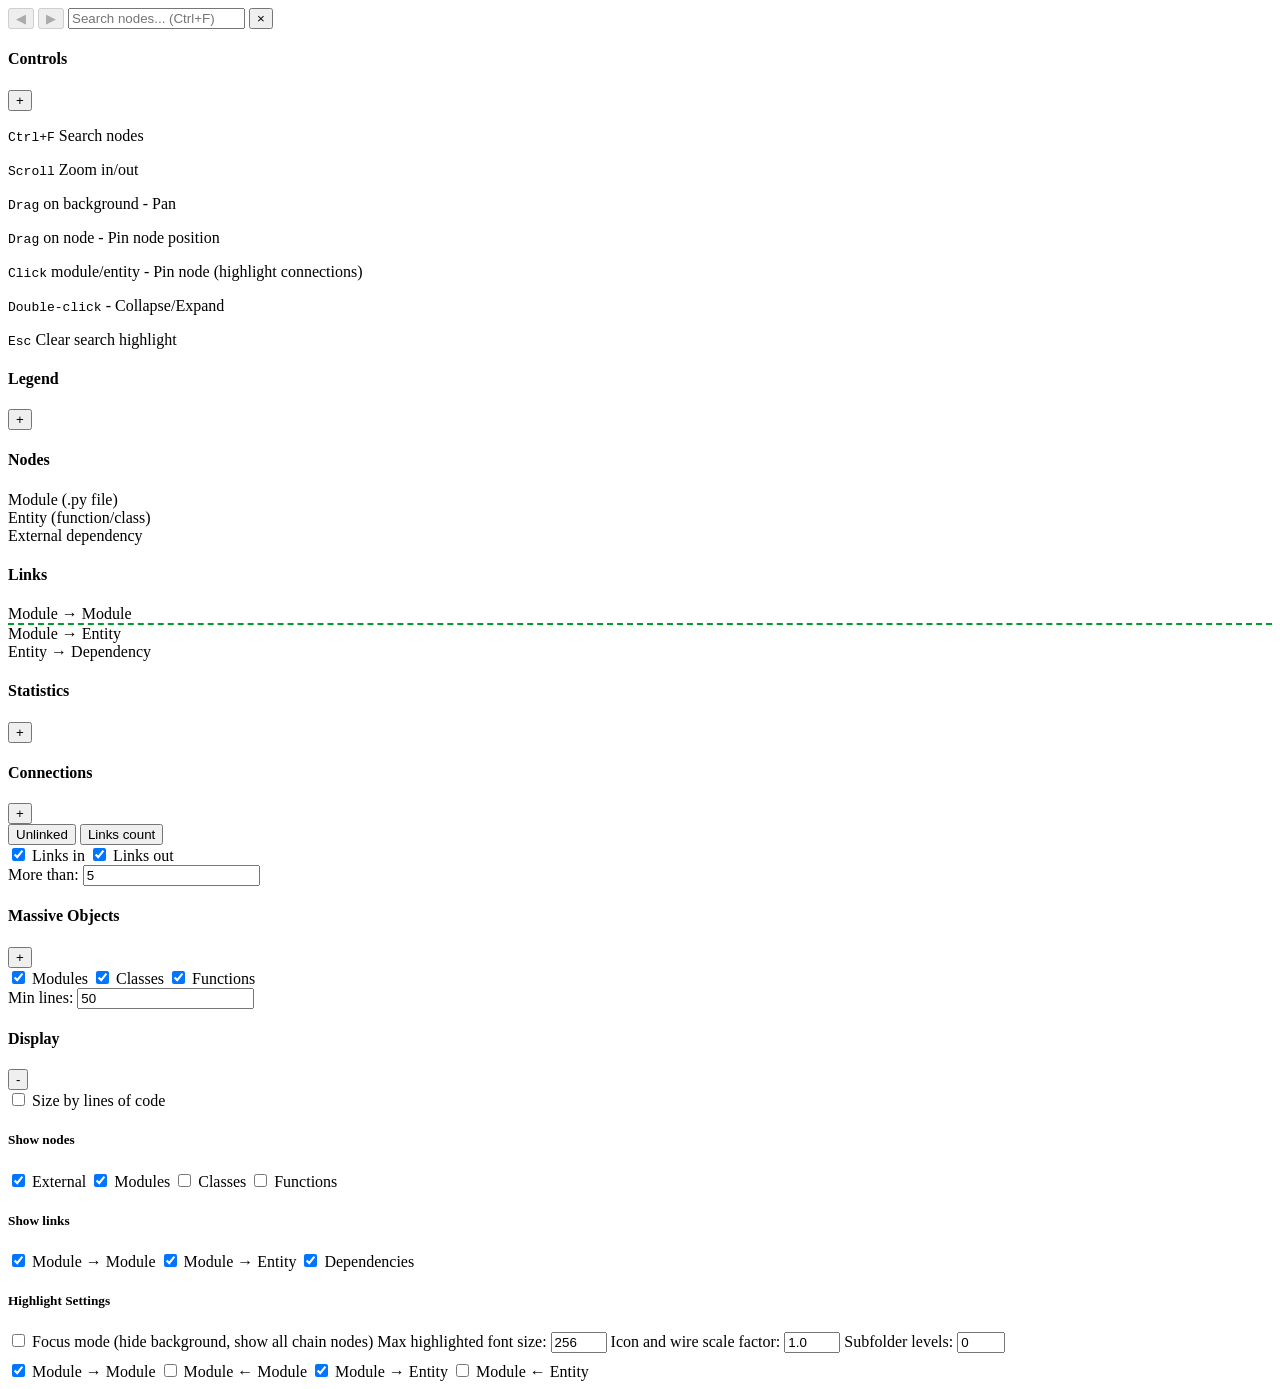
<file: codegraph/templates/index.html>
<!DOCTYPE html>
<html lang="en">
<head>
    <meta charset="UTF-8">
    <meta name="viewport" content="width=device-width, initial-scale=1.0">
    <title>CodeGraph - Interactive Visualization</title>
    <script src="https://d3js.org/d3.v7.min.js"></script>
    <style>
/* STYLES_PLACEHOLDER */
    </style>
</head>
<body>
    <div id="graph"></div>
    <div class="tooltip" id="tooltip"></div>

    <!-- Search box -->
    <div class="search-container">
        <div class="search-box">
            <button class="nav-button" id="backButton" title="Back (Alt+Left)" disabled>◀</button>
            <button class="nav-button" id="forwardButton" title="Forward (Alt+Right)" disabled>▶</button>
            <input type="text" class="search-input" id="searchInput" placeholder="Search nodes... (Ctrl+F)" autocomplete="off">
            <button class="search-clear" id="searchClear">&times;</button>
            <div class="autocomplete-list" id="autocompleteList"></div>
        </div>
    </div>

    <div class="panel controls collapsed" id="controls-panel">
        <div class="panel-header">
            <h4>Controls</h4>
            <button class="panel-toggle" title="Expand">+</button>
        </div>
        <div class="panel-content">
            <p><kbd>Ctrl+F</kbd> Search nodes</p>
            <p><kbd>Scroll</kbd> Zoom in/out</p>
            <p><kbd>Drag</kbd> on background - Pan</p>
            <p><kbd>Drag</kbd> on node - Pin node position</p>
            <p><kbd>Click</kbd> module/entity - Pin node (highlight connections)</p>
            <p><kbd>Double-click</kbd> - Collapse/Expand</p>
            <p><kbd>Esc</kbd> Clear search highlight</p>
        </div>
    </div>
    <div class="panel legend collapsed" id="legend-panel">
        <div class="panel-header">
            <h4>Legend</h4>
            <button class="panel-toggle" title="Expand">+</button>
        </div>
        <div class="panel-content">
            <div class="legend-section">
                <h4>Nodes</h4>
                <div class="legend-item">
                    <div class="legend-color legend-module"></div>
                    <span>Module (.py file)</span>
                </div>
                <div class="legend-item">
                    <div class="legend-color legend-entity"></div>
                    <span>Entity (function/class)</span>
                </div>
                <div class="legend-item">
                    <div class="legend-color legend-external"></div>
                    <span>External dependency</span>
                </div>
            </div>
            <div class="legend-section">
                <h4>Links</h4>
                <div class="legend-item">
                    <div class="legend-line legend-link-module"></div>
                    <span>Module → Module</span>
                </div>
                <div class="legend-item">
                    <div class="legend-line legend-link-entity" style="border-top: 2px dashed #009c2c; background: none; height: 0;"></div>
                    <span>Module → Entity</span>
                </div>
                <div class="legend-item">
                    <div class="legend-line legend-link-dep"></div>
                    <span>Entity → Dependency</span>
                </div>
            </div>
        </div>
    </div>
    <div class="panel stats collapsed" id="stats">
        <div class="panel-header">
            <h4>Statistics</h4>
            <button class="panel-toggle" title="Expand">+</button>
        </div>
        <div class="panel-content" id="stats-content"></div>
    </div>
    <div class="panel unlinked-modules collapsed" id="unlinked-modules">
        <div class="panel-header">
            <h4>Connections</h4>
            <button class="panel-toggle" title="Expand">+</button>
        </div>
        <div class="panel-content">
            <div class="unlinked-tabs">
                <button class="unlinked-tab active" data-tab="unlinked-list">Unlinked <span class="count" id="unlinked-count"></span></button>
                <button class="unlinked-tab" data-tab="links-count-list">Links count <span class="count" id="links-count"></span></button>
            </div>
            <div id="unlinked-list" class="unlinked-tab-content active"></div>
            <div id="links-count-list" class="unlinked-tab-content">
                <div class="links-filter">
                    <div class="filter-row">
                        <label><input type="checkbox" id="links-in-check" checked> Links in</label>
                        <label><input type="checkbox" id="links-out-check" checked> Links out</label>
                    </div>
                    <div class="filter-row">
                        <span>More than:</span>
                        <input type="number" id="links-threshold" value="5" min="0">
                    </div>
                </div>
                <div id="links-count-content"></div>
            </div>
        </div>
    </div>
    <div class="panel massive-objects collapsed" id="massive-objects">
        <div class="panel-header">
            <h4>Massive Objects <span class="count" id="massive-count"></span></h4>
            <button class="panel-toggle" title="Expand">+</button>
        </div>
        <div class="panel-content">
            <div class="filters">
                <div class="filter-row">
                    <label><input type="checkbox" id="filter-modules" checked> Modules</label>
                    <label><input type="checkbox" id="filter-classes" checked> Classes</label>
                    <label><input type="checkbox" id="filter-functions" checked> Functions</label>
                </div>
                <div class="filter-row">
                    <span>Min lines:</span>
                    <input type="number" id="massive-threshold" value="50" min="1">
                </div>
            </div>
            <ul id="massive-list"></ul>
        </div>
    </div>
    <div class="panel size-toggle" id="size-toggle-panel">
        <div class="panel-header">
            <h4>Display</h4>
            <button class="panel-toggle" title="Collapse">-</button>
        </div>
        <div class="panel-content">
            <label>
                <input type="checkbox" id="size-by-code">
                Size by lines of code
            </label>
            <div class="display-section">
                <h5>Show nodes</h5>
                <label><input type="checkbox" id="show-external" checked> External</label>
                <label><input type="checkbox" id="show-modules" checked> Modules</label>
                <label><input type="checkbox" id="show-classes"> Classes</label>
                <label><input type="checkbox" id="show-functions"> Functions</label>
            </div>
            <div class="display-section">
                <h5>Show links</h5>
                <label><input type="checkbox" id="show-link-module" checked> Module → Module</label>
                <label><input type="checkbox" id="show-link-entity" checked> Module → Entity</label>
                <label><input type="checkbox" id="show-link-dependency" checked> Dependencies</label>
            </div>
            <div class="display-section">
                <h5>Highlight Settings</h5>
                <label>
                    <input type="checkbox" id="highlight-focus-mode">
                    Focus mode (hide background, show all chain nodes)
                </label>
                <label>Max highlighted font size: <input type="number" id="max-highlight-font" value="256" min="16" max="512"></label>
                <label>Icon and wire scale factor: <input type="number" id="icon-wire-scale" value="1.0" min="0.1" max="5" step="0.1"></label>
                <label>Subfolder levels: <input type="number" id="path-subfolder-levels" value="0" min="0" max="10"></label>
                <div style="margin-top: 8px;">
                    <label><input type="checkbox" id="highlight-link-mm-out" checked> Module → Module</label>
                    <label><input type="checkbox" id="highlight-link-mm-in"> Module ← Module</label>
                    <label><input type="checkbox" id="highlight-link-me-out" checked> Module → Entity</label>
                    <label><input type="checkbox" id="highlight-link-me-in"> Module ← Entity</label>
                </div>
            </div>
        </div>
    </div>

    <script>
        const graphData = /* GRAPH_DATA_PLACEHOLDER */;

/* SCRIPT_PLACEHOLDER */
    </script>
</body>
</html>
</file>
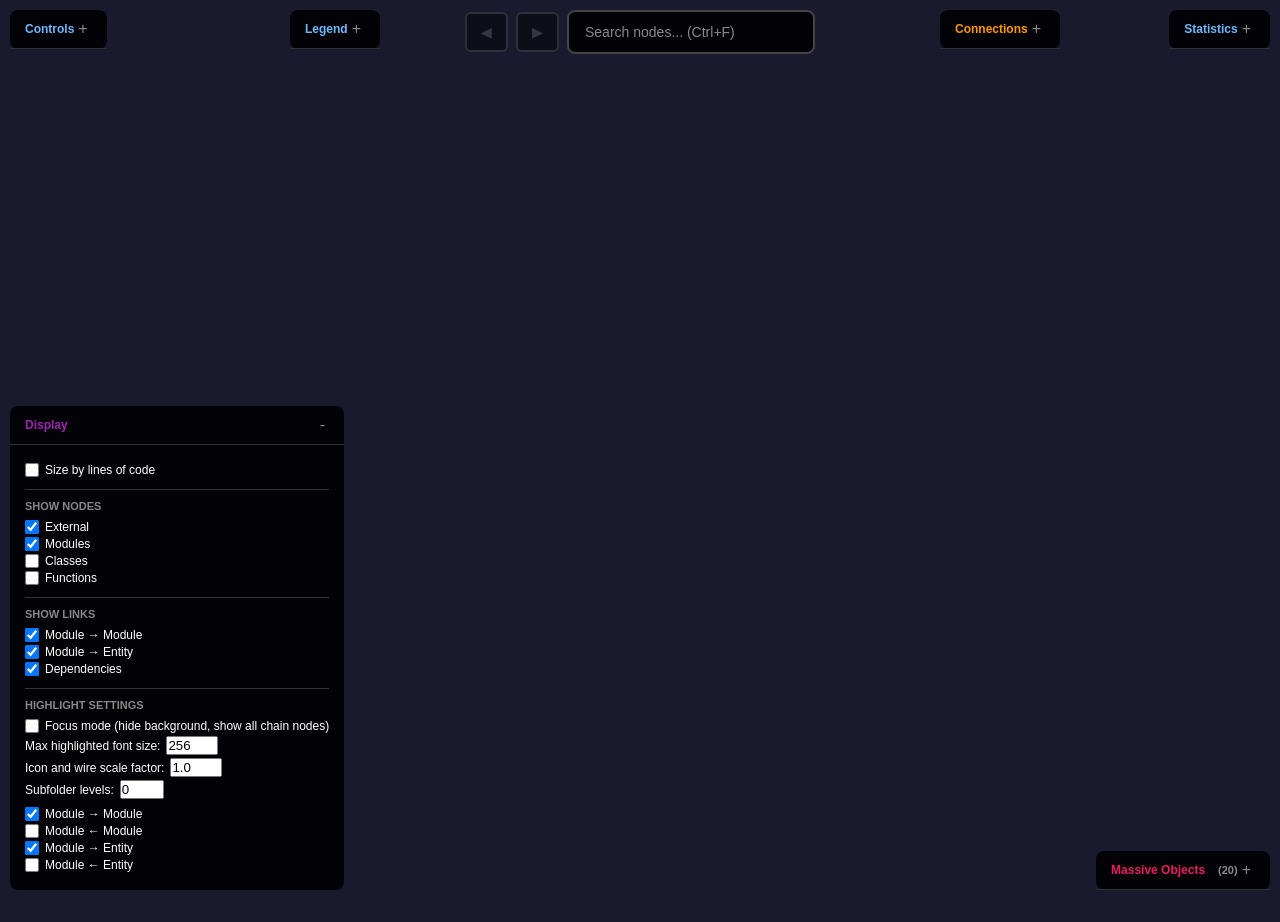
<file: test_output.html>
<!DOCTYPE html>
<html lang="en">
<head>
    <meta charset="UTF-8">
    <meta name="viewport" content="width=device-width, initial-scale=1.0">
    <title>CodeGraph - Interactive Visualization</title>
    <script src="https://d3js.org/d3.v7.min.js"></script>
    <style>
* {
    margin: 0;
    padding: 0;
    box-sizing: border-box;
}
body {
    font-family: -apple-system, BlinkMacSystemFont, 'Segoe UI', Roboto, sans-serif;
    background: #1a1a2e;
    overflow: hidden;
}
#graph {
    width: 100vw;
    height: 100vh;
}
.node {
    cursor: pointer;
}
.node-module {
    fill: #009c2c;
    stroke: #00ff44;
    stroke-width: 2px;
}
.node-module.collapsed {
    fill: #006618;
    stroke: #00ff44;
    stroke-width: 3px;
    stroke-dasharray: 4, 2;
}
.node-entity {
    fill: #4a90d9;
    stroke: #70b8ff;
    stroke-width: 1.5px;
}
.node-entity.collapsed {
    fill: #2a5080;
    stroke: #70b8ff;
    stroke-width: 2px;
    stroke-dasharray: 3, 2;
}
.node-external {
    fill: #808080;
    stroke: #aaaaaa;
    stroke-width: 1px;
}
.node:hover {
    filter: brightness(1.3);
}
.node-hidden {
    opacity: 0;
    pointer-events: none;
}
.link {
    fill: none;
    stroke-opacity: 0.6;
}
.link-module-module {
    stroke: #ff9800;
    stroke-width: 2px;
    stroke-opacity: 0.8;
}
.link-module-entity {
    stroke: #009c2c;
    stroke-width: 2px;
    stroke-dasharray: 5, 3;
}
.link-dependency {
    stroke: #d94a4a;
    stroke-width: 2px;
}
.link.highlighted.link-dependency {
    stroke-opacity: 1 !important;
}
.link-hidden {
    opacity: 0 !important;
}
.label {
    font-size: 11px;
    fill: #ffffff;
    pointer-events: none;
    text-shadow: 0 0 3px #000, 0 0 6px #000;
}
.label-module {
    font-size: 13px;
    font-weight: bold;
}
.label-hidden {
    opacity: 0;
}
.label.highlighted-label {
    font-size: 16px;
}
.tooltip {
    position: absolute;
    background: rgba(0, 0, 0, 0.9);
    color: #fff;
    padding: 10px 14px;
    border-radius: 6px;
    font-size: 12px;
    pointer-events: none;
    opacity: 0;
    transition: opacity 0.2s;
    border: 1px solid #555;
    max-width: 300px;
    word-wrap: break-word;
    word-break: break-all;
    white-space: normal;
}
.tooltip .links-info {
    margin-top: 8px;
    padding-top: 8px;
    border-top: 1px solid #444;
}
.tooltip .links-info span {
    display: inline-block;
    margin-right: 12px;
}
.tooltip .links-in {
    color: #4CAF50;
}
.tooltip .links-out {
    color: #ff9800;
}
.controls {
    top: 10px;
    left: 10px;
}
.controls .panel-header h4 {
    color: #70b8ff;
}
.controls p {
    margin: 5px 0;
    color: #ccc;
}
.controls kbd {
    background: #333;
    padding: 2px 6px;
    border-radius: 3px;
    font-family: monospace;
}
.legend {
    inset: 10px auto auto 290px;
}
.legend .panel-header h4 {
    color: #70b8ff;
}
.legend .panel-content h4 {
    margin-bottom: 8px;
    color: #70b8ff;
    margin-top: 0;
}
.legend-section {
    margin-bottom: 10px;
}
.legend-item {
    display: flex;
    align-items: center;
    margin: 4px 0;
}
.legend-color {
    width: 20px;
    height: 20px;
    margin-right: 10px;
    border-radius: 3px;
}
.legend-line {
    width: 30px;
    height: 3px;
    margin-right: 10px;
}
.legend-module { background: #009c2c; }
.legend-entity { background: #4a90d9; border-radius: 50%; }
.legend-external { background: #808080; border-radius: 50%; }
.legend-link-module { background: #ff9800; }
.legend-link-entity { background: #009c2c; }
.legend-link-dep { background: #d94a4a; }
.stats {
    top: 10px;
    right: 10px;
}
.stats .panel-header h4 {
    color: #70b8ff;
}
.unlinked-modules {
    top: 10px;
    right: 220px;
    max-height: 400px;
    max-width: 300px;
}
.unlinked-modules .panel-header h4 {
    color: #ff9800;
}
.unlinked-modules .count {
    color: #888;
    font-size: 11px;
    margin-left: 5px;
}
/* Tabs inside unlinked panel */
.unlinked-tabs {
    display: flex;
    border-bottom: 1px solid #333;
    margin-bottom: 10px;
}
.unlinked-tab {
    flex: 1;
    padding: 8px 4px;
    background: none;
    border: none;
    color: #888;
    cursor: pointer;
    font-size: 11px;
    transition: color 0.2s, background 0.2s;
    text-align: center;
}
.unlinked-tab:hover {
    color: #ccc;
}
.unlinked-tab.active {
    color: #ff9800;
    background: rgba(255, 152, 0, 0.1);
    border-bottom: 2px solid #ff9800;
}
.unlinked-tab-content {
    display: none;
}
.unlinked-tab-content.active {
    display: block;
}
/* Links filter in Links count tab */
.links-filter {
    margin-bottom: 10px;
    padding-bottom: 10px;
    border-bottom: 1px solid #333;
}
.links-filter .filter-row {
    display: flex;
    align-items: center;
    gap: 8px;
    margin-bottom: 6px;
}
.links-filter label {
    display: flex;
    align-items: center;
    gap: 4px;
    cursor: pointer;
    font-size: 11px;
}
.links-filter input[type="checkbox"] {
    cursor: pointer;
}
.links-filter input[type="number"] {
    width: 50px;
    padding: 4px 6px;
    border: 1px solid #555;
    border-radius: 4px;
    background: #333;
    color: #fff;
    font-size: 11px;
}
.unlinked-modules ul {
    list-style: none;
    margin: 0;
    padding: 0;
    max-height: 200px;
    overflow-y: auto;
}
.unlinked-modules li {
    padding: 4px 8px;
    margin: 2px 0;
    cursor: pointer;
    border-radius: 4px;
    transition: background 0.2s;
    white-space: nowrap;
    overflow: hidden;
    text-overflow: ellipsis;
}
.unlinked-modules li:hover {
    background: rgba(255, 152, 0, 0.3);
}
.unlinked-modules li .path {
    color: #888;
    font-size: 10px;
    display: block;
    margin-top: 2px;
}
.unlinked-modules li .links-count {
    color: #ff9800;
    font-weight: bold;
}
.unlinked-modules li .entity-type {
    color: #888;
    font-size: 10px;
}
.unlinked-modules::-webkit-scrollbar {
    width: 6px;
}
.unlinked-modules::-webkit-scrollbar-thumb {
    background: #555;
    border-radius: 3px;
}
/* Draggable panel styles */
.panel {
    position: fixed;
    background: rgba(0, 0, 0, 0.85);
    border-radius: 8px;
    color: #fff;
    font-size: 12px;
    z-index: 100;
    min-width: 150px;
}
.panel-header {
    display: flex;
    justify-content: space-between;
    align-items: center;
    padding: 10px 15px;
    cursor: move;
    border-bottom: 1px solid #333;
    user-select: none;
}
.panel-header h4 {
    margin: 0;
    display: flex;
    align-items: center;
    gap: 8px;
}
.panel-toggle {
    background: none;
    border: none;
    color: #888;
    cursor: pointer;
    font-size: 16px;
    padding: 0 4px;
    transition: color 0.2s;
}
.panel-toggle:hover {
    color: #fff;
}
.panel-content {
    padding: 15px;
    overflow-y: auto;
}
.panel.collapsed .panel-content {
    display: none;
}
.panel.collapsed {
    min-width: auto;
}
/* Massive objects panel */
.massive-objects {
    bottom: 10px;
    right: 10px;
    max-height: 400px;
    max-width: 300px;
}
.massive-objects .panel-header h4 {
    color: #e91e63;
}
.massive-objects .filters {
    margin-bottom: 10px;
    display: flex;
    flex-direction: column;
    gap: 8px;
}
.massive-objects .filter-row {
    display: flex;
    align-items: center;
    gap: 8px;
}
.massive-objects label {
    display: flex;
    align-items: center;
    gap: 4px;
    cursor: pointer;
}
.massive-objects input[type="checkbox"] {
    cursor: pointer;
}
.massive-objects input[type="number"] {
    width: 60px;
    padding: 4px 8px;
    border: 1px solid #555;
    border-radius: 4px;
    background: #333;
    color: #fff;
    font-size: 12px;
}
.massive-objects .count {
    color: #888;
    font-size: 11px;
    margin-left: 5px;
}
.massive-objects ul {
    list-style: none;
    margin: 0;
    padding: 0;
    max-height: 250px;
    overflow-y: auto;
}
.massive-objects li {
    padding: 4px 8px;
    margin: 2px 0;
    cursor: pointer;
    border-radius: 4px;
    transition: background 0.2s;
}
.massive-objects li:hover {
    background: rgba(233, 30, 99, 0.3);
}
.massive-objects li .lines {
    color: #e91e63;
    font-weight: bold;
}
.massive-objects li .entity-type {
    color: #888;
    font-size: 10px;
}
.massive-objects::-webkit-scrollbar {
    width: 6px;
}
.massive-objects::-webkit-scrollbar-thumb {
    background: #555;
    border-radius: 3px;
}
/* Size toggle / Display panel */
.size-toggle {
    bottom: 10px;
    left: 10px;
    min-width: 180px;
}
.size-toggle .panel-header h4 {
    color: #9c27b0;
}
.size-toggle label {
    cursor: pointer;
    display: flex;
    align-items: center;
    gap: 6px;
    margin: 3px 0;
}
.size-toggle input[type="checkbox"] {
    cursor: pointer;
    width: 14px;
    height: 14px;
}
.size-toggle .display-section {
    margin-top: 12px;
    padding-top: 10px;
    border-top: 1px solid #333;
}
.size-toggle .display-section h5 {
    margin: 0 0 8px 0;
    color: #888;
    font-size: 11px;
    text-transform: uppercase;
}
/* Search box styles */
.search-container {
    position: fixed;
    top: 10px;
    left: 50%;
    transform: translateX(-50%);
    z-index: 1001;
    width: 350px;
}
.search-box {
    position: relative;
    width: 100%;
    display: flex;
    gap: 8px;
    align-items: center;
}
.nav-button {
    background: rgba(0, 0, 0, 0.9);
    border: 2px solid #444;
    border-radius: 6px;
    color: #fff;
    padding: 10px 14px;
    font-size: 14px;
    cursor: pointer;
    transition: border-color 0.2s, background 0.2s;
    flex-shrink: 0;
}
.nav-button:hover:not(:disabled) {
    border-color: #70b8ff;
    background: rgba(112, 184, 255, 0.1);
}
.nav-button:disabled {
    color: #555;
    cursor: not-allowed;
    opacity: 0.5;
}
.search-input {
    flex: 1;
    padding: 12px 40px 12px 16px;
    font-size: 14px;
    border: 2px solid #444;
    border-radius: 8px;
    background: rgba(0, 0, 0, 0.9);
    color: #fff;
    outline: none;
    transition: border-color 0.2s, box-shadow 0.2s;
}
.search-input:focus {
    border-color: #70b8ff;
    box-shadow: 0 0 10px rgba(112, 184, 255, 0.3);
}
.search-input::placeholder {
    color: #888;
}
.search-clear {
    position: absolute;
    right: 12px;
    top: 50%;
    transform: translateY(-50%);
    background: none;
    border: none;
    color: #888;
    font-size: 18px;
    cursor: pointer;
    padding: 4px;
    display: none;
}
.search-clear:hover {
    color: #fff;
}
.search-clear.visible {
    display: block;
}
.autocomplete-list {
    position: absolute;
    top: 100%;
    left: 0;
    right: 0;
    max-height: 300px;
    overflow-y: auto;
    background: rgba(0, 0, 0, 0.95);
    border: 1px solid #444;
    border-top: none;
    border-radius: 0 0 8px 8px;
    display: none;
}
.autocomplete-list.visible {
    display: block;
}
.autocomplete-item {
    padding: 10px 16px;
    cursor: pointer;
    display: flex;
    align-items: center;
    gap: 10px;
    border-bottom: 1px solid #333;
}
.autocomplete-item:last-child {
    border-bottom: none;
}
.autocomplete-item:hover,
.autocomplete-item.selected {
    background: rgba(112, 184, 255, 0.2);
}
.autocomplete-item .node-type {
    font-size: 10px;
    padding: 2px 6px;
    border-radius: 3px;
    text-transform: uppercase;
    font-weight: bold;
}
.autocomplete-item .node-type.module {
    background: #009c2c;
    color: #fff;
}
.autocomplete-item .node-type.entity {
    background: #4a90d9;
    color: #fff;
}
.autocomplete-item .node-type.external {
    background: #808080;
    color: #fff;
}
.autocomplete-item .node-name {
    color: #fff;
    flex: 1;
}
.autocomplete-item .node-parent {
    color: #888;
    font-size: 12px;
}
/* Dimmed state for non-highlighted nodes/links */
.node.dimmed {
    opacity: 0.2;
}
/* Hidden nodes must always be hidden, even if dimmed */
.node.node-hidden {
    opacity: 0 !important;
    pointer-events: none;
}
.link.dimmed {
    opacity: 0.4;
}
.label.dimmed {
    opacity: 0.1;
}
/* Hidden labels must always be hidden, even if dimmed */
.label.label-hidden {
    opacity: 0 !important;
}
/* Highlighted state */
.node.highlighted {
    filter: brightness(1.3) drop-shadow(0 0 8px rgba(255, 255, 255, 0.5));
}
.node.highlighted-main {
    filter: brightness(1.5) drop-shadow(0 0 15px rgba(112, 184, 255, 0.8));
}
.link.highlighted {
    stroke-opacity: 1 !important;
    filter: drop-shadow(0 0 3px rgba(255, 255, 255, 0.5));
}

    </style>
</head>
<body>
    <div id="graph"></div>
    <div class="tooltip" id="tooltip"></div>

    <!-- Search box -->
    <div class="search-container">
        <div class="search-box">
            <button class="nav-button" id="backButton" title="Back (Alt+Left)" disabled>◀</button>
            <button class="nav-button" id="forwardButton" title="Forward (Alt+Right)" disabled>▶</button>
            <input type="text" class="search-input" id="searchInput" placeholder="Search nodes... (Ctrl+F)" autocomplete="off">
            <button class="search-clear" id="searchClear">&times;</button>
            <div class="autocomplete-list" id="autocompleteList"></div>
        </div>
    </div>

    <div class="panel controls collapsed" id="controls-panel">
        <div class="panel-header">
            <h4>Controls</h4>
            <button class="panel-toggle" title="Expand">+</button>
        </div>
        <div class="panel-content">
            <p><kbd>Ctrl+F</kbd> Search nodes</p>
            <p><kbd>Scroll</kbd> Zoom in/out</p>
            <p><kbd>Drag</kbd> on background - Pan</p>
            <p><kbd>Drag</kbd> on node - Pin node position</p>
            <p><kbd>Click</kbd> module/entity - Pin node (highlight connections)</p>
            <p><kbd>Double-click</kbd> - Collapse/Expand</p>
            <p><kbd>Esc</kbd> Clear search highlight</p>
        </div>
    </div>
    <div class="panel legend collapsed" id="legend-panel">
        <div class="panel-header">
            <h4>Legend</h4>
            <button class="panel-toggle" title="Expand">+</button>
        </div>
        <div class="panel-content">
            <div class="legend-section">
                <h4>Nodes</h4>
                <div class="legend-item">
                    <div class="legend-color legend-module"></div>
                    <span>Module (.py file)</span>
                </div>
                <div class="legend-item">
                    <div class="legend-color legend-entity"></div>
                    <span>Entity (function/class)</span>
                </div>
                <div class="legend-item">
                    <div class="legend-color legend-external"></div>
                    <span>External dependency</span>
                </div>
            </div>
            <div class="legend-section">
                <h4>Links</h4>
                <div class="legend-item">
                    <div class="legend-line legend-link-module"></div>
                    <span>Module → Module</span>
                </div>
                <div class="legend-item">
                    <div class="legend-line legend-link-entity" style="border-top: 2px dashed #009c2c; background: none; height: 0;"></div>
                    <span>Module → Entity</span>
                </div>
                <div class="legend-item">
                    <div class="legend-line legend-link-dep"></div>
                    <span>Entity → Dependency</span>
                </div>
            </div>
        </div>
    </div>
    <div class="panel stats collapsed" id="stats">
        <div class="panel-header">
            <h4>Statistics</h4>
            <button class="panel-toggle" title="Expand">+</button>
        </div>
        <div class="panel-content" id="stats-content"></div>
    </div>
    <div class="panel unlinked-modules collapsed" id="unlinked-modules">
        <div class="panel-header">
            <h4>Connections</h4>
            <button class="panel-toggle" title="Expand">+</button>
        </div>
        <div class="panel-content">
            <div class="unlinked-tabs">
                <button class="unlinked-tab active" data-tab="unlinked-list">Unlinked <span class="count" id="unlinked-count"></span></button>
                <button class="unlinked-tab" data-tab="links-count-list">Links count <span class="count" id="links-count"></span></button>
            </div>
            <div id="unlinked-list" class="unlinked-tab-content active"></div>
            <div id="links-count-list" class="unlinked-tab-content">
                <div class="links-filter">
                    <div class="filter-row">
                        <label><input type="checkbox" id="links-in-check" checked> Links in</label>
                        <label><input type="checkbox" id="links-out-check" checked> Links out</label>
                    </div>
                    <div class="filter-row">
                        <span>More than:</span>
                        <input type="number" id="links-threshold" value="5" min="0">
                    </div>
                </div>
                <div id="links-count-content"></div>
            </div>
        </div>
    </div>
    <div class="panel massive-objects collapsed" id="massive-objects">
        <div class="panel-header">
            <h4>Massive Objects <span class="count" id="massive-count"></span></h4>
            <button class="panel-toggle" title="Expand">+</button>
        </div>
        <div class="panel-content">
            <div class="filters">
                <div class="filter-row">
                    <label><input type="checkbox" id="filter-modules" checked> Modules</label>
                    <label><input type="checkbox" id="filter-classes" checked> Classes</label>
                    <label><input type="checkbox" id="filter-functions" checked> Functions</label>
                </div>
                <div class="filter-row">
                    <span>Min lines:</span>
                    <input type="number" id="massive-threshold" value="50" min="1">
                </div>
            </div>
            <ul id="massive-list"></ul>
        </div>
    </div>
    <div class="panel size-toggle" id="size-toggle-panel">
        <div class="panel-header">
            <h4>Display</h4>
            <button class="panel-toggle" title="Collapse">-</button>
        </div>
        <div class="panel-content">
            <label>
                <input type="checkbox" id="size-by-code">
                Size by lines of code
            </label>
            <div class="display-section">
                <h5>Show nodes</h5>
                <label><input type="checkbox" id="show-external" checked> External</label>
                <label><input type="checkbox" id="show-modules" checked> Modules</label>
                <label><input type="checkbox" id="show-classes"> Classes</label>
                <label><input type="checkbox" id="show-functions"> Functions</label>
            </div>
            <div class="display-section">
                <h5>Show links</h5>
                <label><input type="checkbox" id="show-link-module" checked> Module → Module</label>
                <label><input type="checkbox" id="show-link-entity" checked> Module → Entity</label>
                <label><input type="checkbox" id="show-link-dependency" checked> Dependencies</label>
            </div>
            <div class="display-section">
                <h5>Highlight Settings</h5>
                <label>
                    <input type="checkbox" id="highlight-focus-mode">
                    Focus mode (hide background, show all chain nodes)
                </label>
                <label>Max highlighted font size: <input type="number" id="max-highlight-font" value="256" min="16" max="512"></label>
                <label>Icon and wire scale factor: <input type="number" id="icon-wire-scale" value="1.0" min="0.1" max="5" step="0.1"></label>
                <label>Subfolder levels: <input type="number" id="path-subfolder-levels" value="0" min="0" max="10"></label>
                <div style="margin-top: 8px;">
                    <label><input type="checkbox" id="highlight-link-mm-out" checked> Module → Module</label>
                    <label><input type="checkbox" id="highlight-link-mm-in"> Module ← Module</label>
                    <label><input type="checkbox" id="highlight-link-me-out" checked> Module → Entity</label>
                    <label><input type="checkbox" id="highlight-link-me-in"> Module ← Entity</label>
                </div>
            </div>
        </div>
    </div>

    <script>
        const graphData = {
  "nodes": [
    {
      "id": "codegraph/core",
      "label": "core",
      "type": "module",
      "collapsed": false,
      "fullPath": "codegraph/core.py",
      "lines": 601,
      "imports": [
        "codegraph",
        "logging",
        "codegraph",
        "typing",
        "collections",
        "typing",
        "collections",
        "typing",
        "codegraph",
        "codegraph",
        "codegraph",
        "os",
        "argparse",
        "typing",
        "typing",
        "typing",
        "codegraph",
        "codegraph"
      ]
    },
    {
      "id": "codegraph/core:parse_code_file",
      "label": "parse_code_file",
      "type": "entity",
      "parent": "codegraph/core",
      "lines": 5,
      "entityType": "function"
    },
    {
      "id": "codegraph/core:CodeGraph",
      "label": "CodeGraph",
      "type": "entity",
      "parent": "codegraph/core",
      "lines": 341,
      "entityType": "class"
    },
    {
      "id": "codegraph/core:collect_entities_usage_in_modules",
      "label": "collect_entities_usage_in_modules",
      "type": "entity",
      "parent": "codegraph/core",
      "lines": 32,
      "entityType": "function"
    },
    {
      "id": "codegraph/core:get_code_objects",
      "label": "get_code_objects",
      "type": "entity",
      "parent": "codegraph/core",
      "lines": 12,
      "entityType": "function"
    },
    {
      "id": "codegraph/core:get_imports_and_entities_lines",
      "label": "get_imports_and_entities_lines",
      "type": "entity",
      "parent": "codegraph/core",
      "lines": 77,
      "entityType": "function"
    },
    {
      "id": "codegraph/core:search_entities_from_list_in_code",
      "label": "search_entities_from_list_in_code",
      "type": "entity",
      "parent": "codegraph/core",
      "lines": 8,
      "entityType": "function"
    },
    {
      "id": "codegraph/core:search_entities_from_module_in_code",
      "label": "search_entities_from_module_in_code",
      "type": "entity",
      "parent": "codegraph/core",
      "lines": 20,
      "entityType": "function"
    },
    {
      "id": "codegraph/core:_",
      "label": "_",
      "type": "entity",
      "parent": "codegraph/core",
      "lines": 0,
      "entityType": "function"
    },
    {
      "id": "codegraph/core:read_file_content",
      "label": "read_file_content",
      "type": "entity",
      "parent": "codegraph/core",
      "lines": 10,
      "entityType": "function"
    },
    {
      "id": "codegraph/core:get_module_name",
      "label": "get_module_name",
      "type": "entity",
      "parent": "codegraph/core",
      "lines": 19,
      "entityType": "function"
    },
    {
      "id": "codegraph/core:module_name_in_imports",
      "label": "module_name_in_imports",
      "type": "entity",
      "parent": "codegraph/core",
      "lines": 5,
      "entityType": "function"
    },
    {
      "id": "codegraph/core:populate_free_nodes",
      "label": "populate_free_nodes",
      "type": "entity",
      "parent": "codegraph/core",
      "lines": 57,
      "entityType": "function"
    },
    {
      "id": "codegraph/core:search_entity_usage",
      "label": "search_entity_usage",
      "type": "entity",
      "parent": "codegraph/core",
      "lines": 15,
      "entityType": "function"
    },
    {
      "id": "codegraph/main",
      "label": "main",
      "type": "module",
      "collapsed": false,
      "fullPath": "codegraph/main.py",
      "lines": 47,
      "imports": [
        "pprint",
        "logging",
        "sys",
        "codegraph",
        "argparse",
        "click",
        "codegraph",
        "codegraph"
      ]
    },
    {
      "id": "codegraph/main:main",
      "label": "main",
      "type": "entity",
      "parent": "codegraph/main",
      "lines": 31,
      "entityType": "function"
    },
    {
      "id": "codegraph/main:_",
      "label": "_",
      "type": "entity",
      "parent": "codegraph/main",
      "lines": 0,
      "entityType": "function"
    },
    {
      "id": "codegraph/main:cli",
      "label": "cli",
      "type": "entity",
      "parent": "codegraph/main",
      "lines": 16,
      "entityType": "function"
    },
    {
      "id": "codegraph/parser",
      "label": "parser",
      "type": "module",
      "collapsed": false,
      "fullPath": "codegraph/parser.py",
      "lines": 289,
      "imports": [
        "token",
        "tokenize",
        "typing",
        "typing",
        "token",
        "io",
        "token",
        "token"
      ]
    },
    {
      "id": "codegraph/parser:Function",
      "label": "Function",
      "type": "entity",
      "parent": "codegraph/parser",
      "lines": 7,
      "entityType": "class"
    },
    {
      "id": "codegraph/parser:AsyncFunction",
      "label": "AsyncFunction",
      "type": "entity",
      "parent": "codegraph/parser",
      "lines": 7,
      "entityType": "class"
    },
    {
      "id": "codegraph/parser:Class",
      "label": "Class",
      "type": "entity",
      "parent": "codegraph/parser",
      "lines": 16,
      "entityType": "class"
    },
    {
      "id": "codegraph/parser:_nest_function",
      "label": "_nest_function",
      "type": "entity",
      "parent": "codegraph/parser",
      "lines": 10,
      "entityType": "function"
    },
    {
      "id": "codegraph/parser:create_objects_array",
      "label": "create_objects_array",
      "type": "entity",
      "parent": "codegraph/parser",
      "lines": 212,
      "entityType": "function"
    },
    {
      "id": "codegraph/parser:_nest_class",
      "label": "_nest_class",
      "type": "entity",
      "parent": "codegraph/parser",
      "lines": 5,
      "entityType": "function"
    },
    {
      "id": "codegraph/parser:_Object",
      "label": "_Object",
      "type": "entity",
      "parent": "codegraph/parser",
      "lines": 22,
      "entityType": "class"
    },
    {
      "id": "codegraph/parser:Import",
      "label": "Import",
      "type": "entity",
      "parent": "codegraph/parser",
      "lines": 10,
      "entityType": "class"
    },
    {
      "id": "codegraph/utils",
      "label": "utils",
      "type": "module",
      "collapsed": false,
      "fullPath": "codegraph/utils.py",
      "lines": 61,
      "imports": [
        "typing",
        "os",
        "pathlib",
        "typing",
        "glob"
      ]
    },
    {
      "id": "codegraph/utils:get_relative_path",
      "label": "get_relative_path",
      "type": "entity",
      "parent": "codegraph/utils",
      "lines": 29,
      "entityType": "function"
    },
    {
      "id": "codegraph/utils:get_python_paths_list",
      "label": "get_python_paths_list",
      "type": "entity",
      "parent": "codegraph/utils",
      "lines": 32,
      "entityType": "function"
    },
    {
      "id": "codegraph/vizualyzer",
      "label": "vizualyzer",
      "type": "module",
      "collapsed": false,
      "fullPath": "codegraph/vizualyzer.py",
      "lines": 491,
      "imports": [
        "logging",
        "json",
        "typing",
        "csv",
        "codegraph",
        "os",
        "matplotlib",
        "networkx",
        "click",
        "typing",
        "typing",
        "codegraph",
        "webbrowser"
      ]
    },
    {
      "id": "codegraph/vizualyzer:draw_graph_matplotlib",
      "label": "draw_graph_matplotlib",
      "type": "entity",
      "parent": "codegraph/vizualyzer",
      "lines": 93,
      "entityType": "function"
    },
    {
      "id": "codegraph/vizualyzer:_read_template_file",
      "label": "_read_template_file",
      "type": "entity",
      "parent": "codegraph/vizualyzer",
      "lines": 7,
      "entityType": "function"
    },
    {
      "id": "codegraph/vizualyzer:get_d3_html_template",
      "label": "get_d3_html_template",
      "type": "entity",
      "parent": "codegraph/vizualyzer",
      "lines": 10,
      "entityType": "function"
    },
    {
      "id": "codegraph/vizualyzer:draw_graph",
      "label": "draw_graph",
      "type": "entity",
      "parent": "codegraph/vizualyzer",
      "lines": 29,
      "entityType": "function"
    },
    {
      "id": "codegraph/vizualyzer:export_to_csv",
      "label": "export_to_csv",
      "type": "entity",
      "parent": "codegraph/vizualyzer",
      "lines": 90,
      "entityType": "function"
    },
    {
      "id": "codegraph/vizualyzer:_",
      "label": "_",
      "type": "entity",
      "parent": "codegraph/vizualyzer",
      "lines": 0,
      "entityType": "function"
    },
    {
      "id": "codegraph/vizualyzer:process_module_in_graph",
      "label": "process_module_in_graph",
      "type": "entity",
      "parent": "codegraph/vizualyzer",
      "lines": 22,
      "entityType": "function"
    },
    {
      "id": "codegraph/vizualyzer:convert_to_d3_format",
      "label": "convert_to_d3_format",
      "type": "entity",
      "parent": "codegraph/vizualyzer",
      "lines": 237,
      "entityType": "function"
    },
    {
      "id": "codegraph/vizualyzer:_get_template_dir",
      "label": "_get_template_dir",
      "type": "entity",
      "parent": "codegraph/vizualyzer",
      "lines": 3,
      "entityType": "function"
    },
    {
      "id": "codegraph/__init__",
      "label": "__init__",
      "type": "module",
      "collapsed": false,
      "fullPath": "codegraph/__init__.py",
      "lines": 0,
      "imports": []
    },
    {
      "id": "tests/test_codegraph",
      "label": "test_codegraph",
      "type": "module",
      "collapsed": false,
      "fullPath": "tests/test_codegraph.py",
      "lines": 6,
      "imports": [
        "codegraph",
        "argparse",
        "pathlib"
      ]
    },
    {
      "id": "tests/test_codegraph:test_main",
      "label": "test_main",
      "type": "entity",
      "parent": "tests/test_codegraph",
      "lines": 6,
      "entityType": "function"
    },
    {
      "id": "tests/test_codegraph:_",
      "label": "_",
      "type": "entity",
      "parent": "tests/test_codegraph",
      "lines": 0,
      "entityType": "function"
    },
    {
      "id": "tests/test_graph_generation",
      "label": "test_graph_generation",
      "type": "module",
      "collapsed": false,
      "fullPath": "tests/test_graph_generation.py",
      "lines": 621,
      "imports": [
        "codegraph",
        "codegraph",
        "tempfile",
        "pathlib",
        "csv",
        "codegraph",
        "argparse",
        "codegraph",
        "codegraph"
      ]
    },
    {
      "id": "tests/test_graph_generation:TestCodeGraphConnections",
      "label": "TestCodeGraphConnections",
      "type": "entity",
      "parent": "tests/test_graph_generation",
      "lines": 25,
      "entityType": "class"
    },
    {
      "id": "tests/test_graph_generation:TestCodeGraphOnItself",
      "label": "TestCodeGraphOnItself",
      "type": "entity",
      "parent": "tests/test_graph_generation",
      "lines": 58,
      "entityType": "class"
    },
    {
      "id": "tests/test_graph_generation:TestCSVExport",
      "label": "TestCSVExport",
      "type": "entity",
      "parent": "tests/test_graph_generation",
      "lines": 179,
      "entityType": "class"
    },
    {
      "id": "tests/test_graph_generation:TestDuplicateFilenames",
      "label": "TestDuplicateFilenames",
      "type": "entity",
      "parent": "tests/test_graph_generation",
      "lines": 119,
      "entityType": "class"
    },
    {
      "id": "tests/test_graph_generation:TestImportParsing",
      "label": "TestImportParsing",
      "type": "entity",
      "parent": "tests/test_graph_generation",
      "lines": 120,
      "entityType": "class"
    },
    {
      "id": "tests/test_graph_generation:_",
      "label": "_",
      "type": "entity",
      "parent": "tests/test_graph_generation",
      "lines": 0,
      "entityType": "function"
    },
    {
      "id": "tests/test_graph_generation:TestD3FormatConversion",
      "label": "TestD3FormatConversion",
      "type": "entity",
      "parent": "tests/test_graph_generation",
      "lines": 120,
      "entityType": "class"
    },
    {
      "id": "tests/test_package_install",
      "label": "test_package_install",
      "type": "module",
      "collapsed": false,
      "fullPath": "tests/test_package_install.py",
      "lines": 66,
      "imports": [
        "codegraph",
        "codegraph",
        "tempfile",
        "os",
        "click",
        "argparse",
        "codegraph",
        "codegraph",
        "codegraph"
      ]
    },
    {
      "id": "tests/test_package_install:test_d3_visualization_without_matplotlib",
      "label": "test_d3_visualization_without_matplotlib",
      "type": "entity",
      "parent": "tests/test_package_install",
      "lines": 33,
      "entityType": "function"
    },
    {
      "id": "tests/test_package_install:test_codegraph_on_itself_without_matplotlib",
      "label": "test_codegraph_on_itself_without_matplotlib",
      "type": "entity",
      "parent": "tests/test_package_install",
      "lines": 12,
      "entityType": "function"
    },
    {
      "id": "tests/test_package_install:_",
      "label": "_",
      "type": "entity",
      "parent": "tests/test_package_install",
      "lines": 0,
      "entityType": "function"
    },
    {
      "id": "tests/test_package_install:test_import_codegraph",
      "label": "test_import_codegraph",
      "type": "entity",
      "parent": "tests/test_package_install",
      "lines": 4,
      "entityType": "function"
    },
    {
      "id": "tests/test_package_install:test_import_core",
      "label": "test_import_core",
      "type": "entity",
      "parent": "tests/test_package_install",
      "lines": 4,
      "entityType": "function"
    },
    {
      "id": "tests/test_package_install:test_import_vizualyzer",
      "label": "test_import_vizualyzer",
      "type": "entity",
      "parent": "tests/test_package_install",
      "lines": 5,
      "entityType": "function"
    },
    {
      "id": "tests/test_package_install:test_cli_help",
      "label": "test_cli_help",
      "type": "entity",
      "parent": "tests/test_package_install",
      "lines": 8,
      "entityType": "function"
    },
    {
      "id": "tests/test_utils",
      "label": "test_utils",
      "type": "module",
      "collapsed": false,
      "fullPath": "tests/test_utils.py",
      "lines": 11,
      "imports": [
        "pytest",
        "pathlib",
        "codegraph"
      ]
    },
    {
      "id": "tests/test_utils:_",
      "label": "_",
      "type": "entity",
      "parent": "tests/test_utils",
      "lines": 0,
      "entityType": "function"
    },
    {
      "id": "tests/test_utils:test_get_python_paths_list_error",
      "label": "test_get_python_paths_list_error",
      "type": "entity",
      "parent": "tests/test_utils",
      "lines": 6,
      "entityType": "function"
    },
    {
      "id": "tests/test_utils:test_get_python_paths_list",
      "label": "test_get_python_paths_list",
      "type": "entity",
      "parent": "tests/test_utils",
      "lines": 5,
      "entityType": "function"
    },
    {
      "id": "tests/__init__",
      "label": "__init__",
      "type": "module",
      "collapsed": false,
      "fullPath": "tests/__init__.py",
      "lines": 0,
      "imports": []
    },
    {
      "id": "tests/test_data/alias_imports",
      "label": "alias_imports",
      "type": "module",
      "collapsed": false,
      "fullPath": "tests/test_data/alias_imports.py",
      "lines": 4,
      "imports": [
        "tests",
        "tests"
      ]
    },
    {
      "id": "tests/test_data/alias_imports:use_aliases",
      "label": "use_aliases",
      "type": "entity",
      "parent": "tests/test_data/alias_imports",
      "lines": 4,
      "entityType": "function"
    },
    {
      "id": "tests/test_data/alias_imports:_",
      "label": "_",
      "type": "entity",
      "parent": "tests/test_data/alias_imports",
      "lines": 0,
      "entityType": "function"
    },
    {
      "id": "tests/test_data/comma_imports",
      "label": "comma_imports",
      "type": "module",
      "collapsed": false,
      "fullPath": "tests/test_data/comma_imports.py",
      "lines": 5,
      "imports": [
        "tests",
        "tests",
        "tests"
      ]
    },
    {
      "id": "tests/test_data/comma_imports:use_all",
      "label": "use_all",
      "type": "entity",
      "parent": "tests/test_data/comma_imports",
      "lines": 5,
      "entityType": "function"
    },
    {
      "id": "tests/test_data/comma_imports:_",
      "label": "_",
      "type": "entity",
      "parent": "tests/test_data/comma_imports",
      "lines": 0,
      "entityType": "function"
    },
    {
      "id": "tests/test_data/module_a",
      "label": "module_a",
      "type": "module",
      "collapsed": false,
      "fullPath": "tests/test_data/module_a.py",
      "lines": 7,
      "imports": [
        "tests",
        "tests"
      ]
    },
    {
      "id": "tests/test_data/module_a:func_a",
      "label": "func_a",
      "type": "entity",
      "parent": "tests/test_data/module_a",
      "lines": 4,
      "entityType": "function"
    },
    {
      "id": "tests/test_data/module_a:_",
      "label": "_",
      "type": "entity",
      "parent": "tests/test_data/module_a",
      "lines": 0,
      "entityType": "function"
    },
    {
      "id": "tests/test_data/module_a:func_a2",
      "label": "func_a2",
      "type": "entity",
      "parent": "tests/test_data/module_a",
      "lines": 3,
      "entityType": "function"
    },
    {
      "id": "tests/test_data/module_b",
      "label": "module_b",
      "type": "module",
      "collapsed": false,
      "fullPath": "tests/test_data/module_b.py",
      "lines": 6,
      "imports": [
        "tests"
      ]
    },
    {
      "id": "tests/test_data/module_b:func_b",
      "label": "func_b",
      "type": "entity",
      "parent": "tests/test_data/module_b",
      "lines": 3,
      "entityType": "function"
    },
    {
      "id": "tests/test_data/module_b:_",
      "label": "_",
      "type": "entity",
      "parent": "tests/test_data/module_b",
      "lines": 0,
      "entityType": "function"
    },
    {
      "id": "tests/test_data/module_b:func_b2",
      "label": "func_b2",
      "type": "entity",
      "parent": "tests/test_data/module_b",
      "lines": 3,
      "entityType": "function"
    },
    {
      "id": "tests/test_data/module_c",
      "label": "module_c",
      "type": "module",
      "collapsed": false,
      "fullPath": "tests/test_data/module_c.py",
      "lines": 6,
      "imports": []
    },
    {
      "id": "tests/test_data/module_c:func_c1",
      "label": "func_c1",
      "type": "entity",
      "parent": "tests/test_data/module_c",
      "lines": 3,
      "entityType": "function"
    },
    {
      "id": "tests/test_data/module_c:func_c2",
      "label": "func_c2",
      "type": "entity",
      "parent": "tests/test_data/module_c",
      "lines": 3,
      "entityType": "function"
    },
    {
      "id": "tests/test_data/vizualyzer",
      "label": "vizualyzer",
      "type": "module",
      "collapsed": false,
      "fullPath": "tests/test_data/vizualyzer.py",
      "lines": 90,
      "imports": [
        "os",
        "matplotlib",
        "networkx",
        "typing"
      ]
    },
    {
      "id": "tests/test_data/vizualyzer:draw_graph",
      "label": "draw_graph",
      "type": "entity",
      "parent": "tests/test_data/vizualyzer",
      "lines": 73,
      "entityType": "function"
    },
    {
      "id": "tests/test_data/vizualyzer:process_module_in_graph",
      "label": "process_module_in_graph",
      "type": "entity",
      "parent": "tests/test_data/vizualyzer",
      "lines": 17,
      "entityType": "function"
    },
    {
      "id": "tests/test_data/duplicate_names/src/main",
      "label": "main",
      "type": "module",
      "collapsed": false,
      "fullPath": "tests/test_data/duplicate_names/src/main.py",
      "lines": 5,
      "imports": [
        "src",
        "src"
      ]
    },
    {
      "id": "tests/test_data/duplicate_names/src/main:main",
      "label": "main",
      "type": "entity",
      "parent": "tests/test_data/duplicate_names/src/main",
      "lines": 5,
      "entityType": "function"
    },
    {
      "id": "tests/test_data/duplicate_names/src/main:_",
      "label": "_",
      "type": "entity",
      "parent": "tests/test_data/duplicate_names/src/main",
      "lines": 0,
      "entityType": "function"
    },
    {
      "id": "tests/test_data/duplicate_names/src/utils",
      "label": "utils",
      "type": "module",
      "collapsed": false,
      "fullPath": "tests/test_data/duplicate_names/src/utils.py",
      "lines": 6,
      "imports": []
    },
    {
      "id": "tests/test_data/duplicate_names/src/utils:src_helper",
      "label": "src_helper",
      "type": "entity",
      "parent": "tests/test_data/duplicate_names/src/utils",
      "lines": 3,
      "entityType": "function"
    },
    {
      "id": "tests/test_data/duplicate_names/src/utils:common_function",
      "label": "common_function",
      "type": "entity",
      "parent": "tests/test_data/duplicate_names/src/utils",
      "lines": 3,
      "entityType": "function"
    },
    {
      "id": "tests/test_data/duplicate_names/tests/sample_test",
      "label": "sample_test",
      "type": "module",
      "collapsed": false,
      "fullPath": "tests/test_data/duplicate_names/tests/sample_test.py",
      "lines": 5,
      "imports": [
        "tests",
        "tests"
      ]
    },
    {
      "id": "tests/test_data/duplicate_names/tests/sample_test:test_something",
      "label": "test_something",
      "type": "entity",
      "parent": "tests/test_data/duplicate_names/tests/sample_test",
      "lines": 5,
      "entityType": "function"
    },
    {
      "id": "tests/test_data/duplicate_names/tests/sample_test:_",
      "label": "_",
      "type": "entity",
      "parent": "tests/test_data/duplicate_names/tests/sample_test",
      "lines": 0,
      "entityType": "function"
    },
    {
      "id": "tests/test_data/duplicate_names/tests/utils",
      "label": "utils",
      "type": "module",
      "collapsed": false,
      "fullPath": "tests/test_data/duplicate_names/tests/utils.py",
      "lines": 6,
      "imports": []
    },
    {
      "id": "tests/test_data/duplicate_names/tests/utils:test_helper",
      "label": "test_helper",
      "type": "entity",
      "parent": "tests/test_data/duplicate_names/tests/utils",
      "lines": 3,
      "entityType": "function"
    },
    {
      "id": "tests/test_data/duplicate_names/tests/utils:common_function",
      "label": "common_function",
      "type": "entity",
      "parent": "tests/test_data/duplicate_names/tests/utils",
      "lines": 3,
      "entityType": "function"
    },
    {
      "id": "codegraph",
      "type": "external",
      "label": "codegraph",
      "fullPath": "codegraph"
    },
    {
      "id": "logging",
      "type": "external",
      "label": "logging",
      "fullPath": "logging"
    },
    {
      "id": "typing",
      "type": "external",
      "label": "typing",
      "fullPath": "typing"
    },
    {
      "id": "collections",
      "type": "external",
      "label": "collections",
      "fullPath": "collections"
    },
    {
      "id": "os",
      "type": "external",
      "label": "os",
      "fullPath": "os"
    },
    {
      "id": "argparse",
      "type": "external",
      "label": "argparse",
      "fullPath": "argparse"
    },
    {
      "id": "pprint",
      "type": "external",
      "label": "pprint",
      "fullPath": "pprint"
    },
    {
      "id": "sys",
      "type": "external",
      "label": "sys",
      "fullPath": "sys"
    },
    {
      "id": "click",
      "type": "external",
      "label": "click",
      "fullPath": "click"
    },
    {
      "id": "object",
      "type": "external",
      "label": "object"
    },
    {
      "id": "token",
      "type": "external",
      "label": "token",
      "fullPath": "token"
    },
    {
      "id": "tokenize",
      "type": "external",
      "label": "tokenize",
      "fullPath": "tokenize"
    },
    {
      "id": "io",
      "type": "external",
      "label": "io",
      "fullPath": "io"
    },
    {
      "id": "pathlib",
      "type": "external",
      "label": "pathlib",
      "fullPath": "pathlib"
    },
    {
      "id": "glob",
      "type": "external",
      "label": "glob",
      "fullPath": "glob"
    },
    {
      "id": "json",
      "type": "external",
      "label": "json",
      "fullPath": "json"
    },
    {
      "id": "csv",
      "type": "external",
      "label": "csv",
      "fullPath": "csv"
    },
    {
      "id": "matplotlib",
      "type": "external",
      "label": "matplotlib",
      "fullPath": "matplotlib"
    },
    {
      "id": "networkx",
      "type": "external",
      "label": "networkx",
      "fullPath": "networkx"
    },
    {
      "id": "webbrowser",
      "type": "external",
      "label": "webbrowser",
      "fullPath": "webbrowser"
    },
    {
      "id": "tempfile",
      "type": "external",
      "label": "tempfile",
      "fullPath": "tempfile"
    },
    {
      "id": "pytest",
      "type": "external",
      "label": "pytest",
      "fullPath": "pytest"
    },
    {
      "id": "tests",
      "type": "external",
      "label": "tests",
      "fullPath": "tests"
    },
    {
      "id": "src",
      "type": "external",
      "label": "src",
      "fullPath": "src"
    }
  ],
  "links": [
    {
      "source": "codegraph/core",
      "target": "codegraph/core:parse_code_file",
      "type": "module-entity"
    },
    {
      "source": "codegraph/core:parse_code_file",
      "target": "codegraph/parser:create_objects_array",
      "type": "dependency"
    },
    {
      "source": "codegraph/core:parse_code_file",
      "target": "codegraph/core:read_file_content",
      "type": "dependency"
    },
    {
      "source": "codegraph/core",
      "target": "codegraph/core:CodeGraph",
      "type": "module-entity"
    },
    {
      "source": "codegraph/core:CodeGraph",
      "target": "codegraph/core:read_file_content",
      "type": "dependency"
    },
    {
      "source": "codegraph/core:CodeGraph",
      "target": "codegraph/core:read_file_content",
      "type": "dependency"
    },
    {
      "source": "codegraph/core:CodeGraph",
      "target": "codegraph/core:parse_code_file",
      "type": "dependency"
    },
    {
      "source": "codegraph/core:CodeGraph",
      "target": "codegraph/core:parse_code_file",
      "type": "dependency"
    },
    {
      "source": "codegraph/core:CodeGraph",
      "target": "codegraph/core:get_code_objects",
      "type": "dependency"
    },
    {
      "source": "codegraph/core:CodeGraph",
      "target": "codegraph/core:get_imports_and_entities_lines",
      "type": "dependency"
    },
    {
      "source": "codegraph/core:CodeGraph",
      "target": "codegraph/core:collect_entities_usage_in_modules",
      "type": "dependency"
    },
    {
      "source": "codegraph/core:CodeGraph",
      "target": "codegraph/core:populate_free_nodes",
      "type": "dependency"
    },
    {
      "source": "codegraph/core",
      "target": "codegraph/core:collect_entities_usage_in_modules",
      "type": "module-entity"
    },
    {
      "source": "codegraph/core:collect_entities_usage_in_modules",
      "target": "codegraph/core:read_file_content",
      "type": "dependency"
    },
    {
      "source": "codegraph/core:collect_entities_usage_in_modules",
      "target": "codegraph/core:get_module_name",
      "type": "dependency"
    },
    {
      "source": "codegraph/core:collect_entities_usage_in_modules",
      "target": "codegraph/core:search_entities_from_module_in_code",
      "type": "dependency"
    },
    {
      "source": "codegraph/core:collect_entities_usage_in_modules",
      "target": "codegraph/core:search_entities_from_module_in_code",
      "type": "dependency"
    },
    {
      "source": "codegraph/core",
      "target": "codegraph/core:get_code_objects",
      "type": "module-entity"
    },
    {
      "source": "codegraph/core:get_code_objects",
      "target": "codegraph/core:parse_code_file",
      "type": "dependency"
    },
    {
      "source": "codegraph/core",
      "target": "codegraph/core:get_imports_and_entities_lines",
      "type": "module-entity"
    },
    {
      "source": "codegraph/core:get_imports_and_entities_lines",
      "target": "codegraph/core:get_module_name",
      "type": "dependency"
    },
    {
      "source": "codegraph/core:get_imports_and_entities_lines",
      "target": "codegraph/core:get_module_name",
      "type": "dependency"
    },
    {
      "source": "codegraph/core",
      "target": "codegraph/core:search_entities_from_list_in_code",
      "type": "module-entity"
    },
    {
      "source": "codegraph/core:search_entities_from_list_in_code",
      "target": "codegraph/core:search_entity_usage",
      "type": "dependency"
    },
    {
      "source": "codegraph/core",
      "target": "codegraph/core:search_entities_from_module_in_code",
      "type": "module-entity"
    },
    {
      "source": "codegraph/core:search_entities_from_module_in_code",
      "target": "codegraph/core:search_entities_from_list_in_code",
      "type": "dependency"
    },
    {
      "source": "codegraph/core",
      "target": "codegraph/core:_",
      "type": "module-entity"
    },
    {
      "source": "codegraph/core:_",
      "target": "codegraph/core:_",
      "type": "dependency"
    },
    {
      "source": "codegraph/core:_",
      "target": "codegraph/core:_",
      "type": "dependency"
    },
    {
      "source": "codegraph/core",
      "target": "codegraph/core:read_file_content",
      "type": "module-entity"
    },
    {
      "source": "codegraph/core",
      "target": "codegraph/core:get_module_name",
      "type": "module-entity"
    },
    {
      "source": "codegraph/core",
      "target": "codegraph/core:module_name_in_imports",
      "type": "module-entity"
    },
    {
      "source": "codegraph/core",
      "target": "codegraph/core:populate_free_nodes",
      "type": "module-entity"
    },
    {
      "source": "codegraph/core",
      "target": "codegraph/core:search_entity_usage",
      "type": "module-entity"
    },
    {
      "source": "codegraph/main",
      "target": "codegraph/main:main",
      "type": "module-entity"
    },
    {
      "source": "codegraph/main:main",
      "target": "codegraph/vizualyzer:draw_graph",
      "type": "dependency"
    },
    {
      "source": "codegraph/main:main",
      "target": "codegraph/core:CodeGraph",
      "type": "dependency"
    },
    {
      "source": "codegraph/main:main",
      "target": "codegraph/main:cli",
      "type": "dependency"
    },
    {
      "source": "codegraph/main",
      "target": "codegraph/main:_",
      "type": "module-entity"
    },
    {
      "source": "codegraph/main:_",
      "target": "codegraph/main:main",
      "type": "dependency"
    },
    {
      "source": "codegraph/main:_",
      "target": "codegraph/core:_",
      "type": "dependency"
    },
    {
      "source": "codegraph/main:_",
      "target": "codegraph/core:_",
      "type": "dependency"
    },
    {
      "source": "codegraph/main:_",
      "target": "codegraph/core:_",
      "type": "dependency"
    },
    {
      "source": "codegraph/main",
      "target": "codegraph/main:cli",
      "type": "module-entity"
    },
    {
      "source": "codegraph/parser",
      "target": "codegraph/parser:Function",
      "type": "module-entity"
    },
    {
      "source": "codegraph/parser:Function",
      "target": "codegraph/parser:_Object",
      "type": "dependency"
    },
    {
      "source": "codegraph/parser:Function",
      "target": "codegraph/parser:_Object",
      "type": "dependency"
    },
    {
      "source": "codegraph/parser",
      "target": "codegraph/parser:AsyncFunction",
      "type": "module-entity"
    },
    {
      "source": "codegraph/parser:AsyncFunction",
      "target": "codegraph/parser:_Object",
      "type": "dependency"
    },
    {
      "source": "codegraph/parser:AsyncFunction",
      "target": "codegraph/parser:_Object",
      "type": "dependency"
    },
    {
      "source": "codegraph/parser",
      "target": "codegraph/parser:Class",
      "type": "module-entity"
    },
    {
      "source": "codegraph/parser:Class",
      "target": "codegraph/parser:_Object",
      "type": "dependency"
    },
    {
      "source": "codegraph/parser:Class",
      "target": "codegraph/parser:_Object",
      "type": "dependency"
    },
    {
      "source": "codegraph/parser",
      "target": "codegraph/parser:_nest_function",
      "type": "module-entity"
    },
    {
      "source": "codegraph/parser:_nest_function",
      "target": "codegraph/parser:Function",
      "type": "dependency"
    },
    {
      "source": "codegraph/parser",
      "target": "codegraph/parser:create_objects_array",
      "type": "module-entity"
    },
    {
      "source": "codegraph/parser:create_objects_array",
      "target": "codegraph/parser:Function",
      "type": "dependency"
    },
    {
      "source": "codegraph/parser:create_objects_array",
      "target": "codegraph/parser:Function",
      "type": "dependency"
    },
    {
      "source": "codegraph/parser:create_objects_array",
      "target": "codegraph/parser:Class",
      "type": "dependency"
    },
    {
      "source": "codegraph/parser:create_objects_array",
      "target": "codegraph/parser:Import",
      "type": "dependency"
    },
    {
      "source": "codegraph/parser:create_objects_array",
      "target": "codegraph/parser:Import",
      "type": "dependency"
    },
    {
      "source": "codegraph/parser:create_objects_array",
      "target": "codegraph/parser:_nest_function",
      "type": "dependency"
    },
    {
      "source": "codegraph/parser:create_objects_array",
      "target": "codegraph/parser:_nest_function",
      "type": "dependency"
    },
    {
      "source": "codegraph/parser:create_objects_array",
      "target": "codegraph/parser:AsyncFunction",
      "type": "dependency"
    },
    {
      "source": "codegraph/parser:create_objects_array",
      "target": "codegraph/parser:_nest_class",
      "type": "dependency"
    },
    {
      "source": "codegraph/parser",
      "target": "codegraph/parser:_nest_class",
      "type": "module-entity"
    },
    {
      "source": "codegraph/parser:_nest_class",
      "target": "codegraph/parser:Class",
      "type": "dependency"
    },
    {
      "source": "codegraph/parser",
      "target": "codegraph/parser:_Object",
      "type": "module-entity"
    },
    {
      "source": "codegraph/parser",
      "target": "codegraph/parser:Import",
      "type": "module-entity"
    },
    {
      "source": "codegraph/parser:Import",
      "target": "object",
      "type": "dependency"
    },
    {
      "source": "codegraph/utils",
      "target": "codegraph/utils:get_relative_path",
      "type": "module-entity"
    },
    {
      "source": "codegraph/utils",
      "target": "codegraph/utils:get_python_paths_list",
      "type": "module-entity"
    },
    {
      "source": "codegraph/vizualyzer",
      "target": "codegraph/vizualyzer:draw_graph_matplotlib",
      "type": "module-entity"
    },
    {
      "source": "codegraph/vizualyzer:draw_graph_matplotlib",
      "target": "codegraph/vizualyzer:process_module_in_graph",
      "type": "dependency"
    },
    {
      "source": "codegraph/vizualyzer",
      "target": "codegraph/vizualyzer:_read_template_file",
      "type": "module-entity"
    },
    {
      "source": "codegraph/vizualyzer:_read_template_file",
      "target": "codegraph/vizualyzer:_get_template_dir",
      "type": "dependency"
    },
    {
      "source": "codegraph/vizualyzer",
      "target": "codegraph/vizualyzer:get_d3_html_template",
      "type": "module-entity"
    },
    {
      "source": "codegraph/vizualyzer:get_d3_html_template",
      "target": "codegraph/vizualyzer:_read_template_file",
      "type": "dependency"
    },
    {
      "source": "codegraph/vizualyzer:get_d3_html_template",
      "target": "codegraph/vizualyzer:_read_template_file",
      "type": "dependency"
    },
    {
      "source": "codegraph/vizualyzer:get_d3_html_template",
      "target": "codegraph/vizualyzer:_read_template_file",
      "type": "dependency"
    },
    {
      "source": "codegraph/vizualyzer",
      "target": "codegraph/vizualyzer:draw_graph",
      "type": "module-entity"
    },
    {
      "source": "codegraph/vizualyzer:draw_graph",
      "target": "codegraph/vizualyzer:convert_to_d3_format",
      "type": "dependency"
    },
    {
      "source": "codegraph/vizualyzer:draw_graph",
      "target": "codegraph/vizualyzer:get_d3_html_template",
      "type": "dependency"
    },
    {
      "source": "codegraph/vizualyzer",
      "target": "codegraph/vizualyzer:export_to_csv",
      "type": "module-entity"
    },
    {
      "source": "codegraph/vizualyzer:export_to_csv",
      "target": "codegraph/vizualyzer:convert_to_d3_format",
      "type": "dependency"
    },
    {
      "source": "codegraph/vizualyzer",
      "target": "codegraph/vizualyzer:_",
      "type": "module-entity"
    },
    {
      "source": "codegraph/vizualyzer:_",
      "target": "codegraph/core:_",
      "type": "dependency"
    },
    {
      "source": "codegraph/vizualyzer:_",
      "target": "codegraph/core:_",
      "type": "dependency"
    },
    {
      "source": "codegraph/vizualyzer",
      "target": "codegraph/vizualyzer:process_module_in_graph",
      "type": "module-entity"
    },
    {
      "source": "codegraph/vizualyzer",
      "target": "codegraph/vizualyzer:convert_to_d3_format",
      "type": "module-entity"
    },
    {
      "source": "codegraph/vizualyzer",
      "target": "codegraph/vizualyzer:_get_template_dir",
      "type": "module-entity"
    },
    {
      "source": "tests/test_codegraph",
      "target": "tests/test_codegraph:test_main",
      "type": "module-entity"
    },
    {
      "source": "tests/test_codegraph:test_main",
      "target": "codegraph/core:CodeGraph",
      "type": "dependency"
    },
    {
      "source": "tests/test_codegraph",
      "target": "tests/test_codegraph:_",
      "type": "module-entity"
    },
    {
      "source": "tests/test_codegraph:_",
      "target": "codegraph/core:_",
      "type": "dependency"
    },
    {
      "source": "tests/test_graph_generation",
      "target": "tests/test_graph_generation:TestCodeGraphConnections",
      "type": "module-entity"
    },
    {
      "source": "tests/test_graph_generation:TestCodeGraphConnections",
      "target": "codegraph/core:CodeGraph",
      "type": "dependency"
    },
    {
      "source": "tests/test_graph_generation:TestCodeGraphConnections",
      "target": "codegraph/core:CodeGraph",
      "type": "dependency"
    },
    {
      "source": "tests/test_graph_generation",
      "target": "tests/test_graph_generation:TestCodeGraphOnItself",
      "type": "module-entity"
    },
    {
      "source": "tests/test_graph_generation:TestCodeGraphOnItself",
      "target": "codegraph/core:CodeGraph",
      "type": "dependency"
    },
    {
      "source": "tests/test_graph_generation:TestCodeGraphOnItself",
      "target": "codegraph/core:CodeGraph",
      "type": "dependency"
    },
    {
      "source": "tests/test_graph_generation:TestCodeGraphOnItself",
      "target": "codegraph/core:CodeGraph",
      "type": "dependency"
    },
    {
      "source": "tests/test_graph_generation",
      "target": "tests/test_graph_generation:TestCSVExport",
      "type": "module-entity"
    },
    {
      "source": "tests/test_graph_generation:TestCSVExport",
      "target": "codegraph/core:CodeGraph",
      "type": "dependency"
    },
    {
      "source": "tests/test_graph_generation",
      "target": "tests/test_graph_generation:TestDuplicateFilenames",
      "type": "module-entity"
    },
    {
      "source": "tests/test_graph_generation:TestDuplicateFilenames",
      "target": "codegraph/core:CodeGraph",
      "type": "dependency"
    },
    {
      "source": "tests/test_graph_generation:TestDuplicateFilenames",
      "target": "codegraph/core:CodeGraph",
      "type": "dependency"
    },
    {
      "source": "tests/test_graph_generation:TestDuplicateFilenames",
      "target": "codegraph/core:CodeGraph",
      "type": "dependency"
    },
    {
      "source": "tests/test_graph_generation",
      "target": "tests/test_graph_generation:TestImportParsing",
      "type": "module-entity"
    },
    {
      "source": "tests/test_graph_generation:TestImportParsing",
      "target": "codegraph/parser:create_objects_array",
      "type": "dependency"
    },
    {
      "source": "tests/test_graph_generation:TestImportParsing",
      "target": "codegraph/parser:create_objects_array",
      "type": "dependency"
    },
    {
      "source": "tests/test_graph_generation:TestImportParsing",
      "target": "codegraph/parser:create_objects_array",
      "type": "dependency"
    },
    {
      "source": "tests/test_graph_generation:TestImportParsing",
      "target": "codegraph/parser:create_objects_array",
      "type": "dependency"
    },
    {
      "source": "tests/test_graph_generation:TestImportParsing",
      "target": "codegraph/parser:create_objects_array",
      "type": "dependency"
    },
    {
      "source": "tests/test_graph_generation:TestImportParsing",
      "target": "codegraph/parser:create_objects_array",
      "type": "dependency"
    },
    {
      "source": "tests/test_graph_generation:TestImportParsing",
      "target": "codegraph/parser:create_objects_array",
      "type": "dependency"
    },
    {
      "source": "tests/test_graph_generation",
      "target": "tests/test_graph_generation:_",
      "type": "module-entity"
    },
    {
      "source": "tests/test_graph_generation:_",
      "target": "codegraph/core:_",
      "type": "dependency"
    },
    {
      "source": "tests/test_graph_generation:_",
      "target": "codegraph/core:_",
      "type": "dependency"
    },
    {
      "source": "tests/test_graph_generation:_",
      "target": "codegraph/core:_",
      "type": "dependency"
    },
    {
      "source": "tests/test_graph_generation",
      "target": "tests/test_graph_generation:TestD3FormatConversion",
      "type": "module-entity"
    },
    {
      "source": "tests/test_package_install",
      "target": "tests/test_package_install:test_d3_visualization_without_matplotlib",
      "type": "module-entity"
    },
    {
      "source": "tests/test_package_install:test_d3_visualization_without_matplotlib",
      "target": "codegraph/vizualyzer:draw_graph",
      "type": "dependency"
    },
    {
      "source": "tests/test_package_install",
      "target": "tests/test_package_install:test_codegraph_on_itself_without_matplotlib",
      "type": "module-entity"
    },
    {
      "source": "tests/test_package_install:test_codegraph_on_itself_without_matplotlib",
      "target": "codegraph/core:CodeGraph",
      "type": "dependency"
    },
    {
      "source": "tests/test_package_install",
      "target": "tests/test_package_install:_",
      "type": "module-entity"
    },
    {
      "source": "tests/test_package_install:_",
      "target": "codegraph/core:_",
      "type": "dependency"
    },
    {
      "source": "tests/test_package_install:_",
      "target": "codegraph/core:_",
      "type": "dependency"
    },
    {
      "source": "tests/test_package_install:_",
      "target": "codegraph/core:_",
      "type": "dependency"
    },
    {
      "source": "tests/test_package_install:_",
      "target": "codegraph/core:_",
      "type": "dependency"
    },
    {
      "source": "tests/test_package_install",
      "target": "tests/test_package_install:test_import_codegraph",
      "type": "module-entity"
    },
    {
      "source": "tests/test_package_install",
      "target": "tests/test_package_install:test_import_core",
      "type": "module-entity"
    },
    {
      "source": "tests/test_package_install",
      "target": "tests/test_package_install:test_import_vizualyzer",
      "type": "module-entity"
    },
    {
      "source": "tests/test_package_install",
      "target": "tests/test_package_install:test_cli_help",
      "type": "module-entity"
    },
    {
      "source": "tests/test_utils",
      "target": "tests/test_utils:_",
      "type": "module-entity"
    },
    {
      "source": "tests/test_utils:_",
      "target": "codegraph/core:_",
      "type": "dependency"
    },
    {
      "source": "tests/test_utils",
      "target": "tests/test_utils:test_get_python_paths_list_error",
      "type": "module-entity"
    },
    {
      "source": "tests/test_utils",
      "target": "tests/test_utils:test_get_python_paths_list",
      "type": "module-entity"
    },
    {
      "source": "tests/test_data/alias_imports",
      "target": "tests/test_data/alias_imports:use_aliases",
      "type": "module-entity"
    },
    {
      "source": "tests/test_data/alias_imports:use_aliases",
      "target": "tests/test_data/module_a:func_a",
      "type": "dependency"
    },
    {
      "source": "tests/test_data/alias_imports:use_aliases",
      "target": "tests/test_data/module_b:func_b",
      "type": "dependency"
    },
    {
      "source": "tests/test_data/alias_imports",
      "target": "tests/test_data/alias_imports:_",
      "type": "module-entity"
    },
    {
      "source": "tests/test_data/alias_imports:_",
      "target": "codegraph/core:_",
      "type": "dependency"
    },
    {
      "source": "tests/test_data/alias_imports:_",
      "target": "codegraph/core:_",
      "type": "dependency"
    },
    {
      "source": "tests/test_data/comma_imports",
      "target": "tests/test_data/comma_imports:use_all",
      "type": "module-entity"
    },
    {
      "source": "tests/test_data/comma_imports:use_all",
      "target": "tests/test_data/module_c:func_c1",
      "type": "dependency"
    },
    {
      "source": "tests/test_data/comma_imports:use_all",
      "target": "tests/test_data/module_b:func_b",
      "type": "dependency"
    },
    {
      "source": "tests/test_data/comma_imports:use_all",
      "target": "tests/test_data/module_a:func_a",
      "type": "dependency"
    },
    {
      "source": "tests/test_data/comma_imports",
      "target": "tests/test_data/comma_imports:_",
      "type": "module-entity"
    },
    {
      "source": "tests/test_data/comma_imports:_",
      "target": "codegraph/core:_",
      "type": "dependency"
    },
    {
      "source": "tests/test_data/comma_imports:_",
      "target": "codegraph/core:_",
      "type": "dependency"
    },
    {
      "source": "tests/test_data/comma_imports:_",
      "target": "codegraph/core:_",
      "type": "dependency"
    },
    {
      "source": "tests/test_data/module_a",
      "target": "tests/test_data/module_a:func_a",
      "type": "module-entity"
    },
    {
      "source": "tests/test_data/module_a:func_a",
      "target": "tests/test_data/module_c:func_c1",
      "type": "dependency"
    },
    {
      "source": "tests/test_data/module_a:func_a",
      "target": "tests/test_data/module_b:func_b",
      "type": "dependency"
    },
    {
      "source": "tests/test_data/module_a",
      "target": "tests/test_data/module_a:_",
      "type": "module-entity"
    },
    {
      "source": "tests/test_data/module_a:_",
      "target": "codegraph/core:_",
      "type": "dependency"
    },
    {
      "source": "tests/test_data/module_a:_",
      "target": "codegraph/core:_",
      "type": "dependency"
    },
    {
      "source": "tests/test_data/module_a",
      "target": "tests/test_data/module_a:func_a2",
      "type": "module-entity"
    },
    {
      "source": "tests/test_data/module_b",
      "target": "tests/test_data/module_b:func_b",
      "type": "module-entity"
    },
    {
      "source": "tests/test_data/module_b:func_b",
      "target": "tests/test_data/module_c:func_c2",
      "type": "dependency"
    },
    {
      "source": "tests/test_data/module_b",
      "target": "tests/test_data/module_b:_",
      "type": "module-entity"
    },
    {
      "source": "tests/test_data/module_b:_",
      "target": "codegraph/core:_",
      "type": "dependency"
    },
    {
      "source": "tests/test_data/module_b",
      "target": "tests/test_data/module_b:func_b2",
      "type": "module-entity"
    },
    {
      "source": "tests/test_data/module_c",
      "target": "tests/test_data/module_c:func_c1",
      "type": "module-entity"
    },
    {
      "source": "tests/test_data/module_c",
      "target": "tests/test_data/module_c:func_c2",
      "type": "module-entity"
    },
    {
      "source": "tests/test_data/vizualyzer",
      "target": "tests/test_data/vizualyzer:draw_graph",
      "type": "module-entity"
    },
    {
      "source": "tests/test_data/vizualyzer:draw_graph",
      "target": "codegraph/vizualyzer:process_module_in_graph",
      "type": "dependency"
    },
    {
      "source": "tests/test_data/vizualyzer",
      "target": "tests/test_data/vizualyzer:process_module_in_graph",
      "type": "module-entity"
    },
    {
      "source": "tests/test_data/duplicate_names/src/main",
      "target": "tests/test_data/duplicate_names/src/main:main",
      "type": "module-entity"
    },
    {
      "source": "tests/test_data/duplicate_names/src/main:main",
      "target": "tests/test_data/duplicate_names/src/utils:common_function",
      "type": "dependency"
    },
    {
      "source": "tests/test_data/duplicate_names/src/main",
      "target": "tests/test_data/duplicate_names/src/main:_",
      "type": "module-entity"
    },
    {
      "source": "tests/test_data/duplicate_names/src/main:_",
      "target": "codegraph/core:_",
      "type": "dependency"
    },
    {
      "source": "tests/test_data/duplicate_names/src/utils",
      "target": "tests/test_data/duplicate_names/src/utils:src_helper",
      "type": "module-entity"
    },
    {
      "source": "tests/test_data/duplicate_names/src/utils",
      "target": "tests/test_data/duplicate_names/src/utils:common_function",
      "type": "module-entity"
    },
    {
      "source": "tests/test_data/duplicate_names/tests/sample_test",
      "target": "tests/test_data/duplicate_names/tests/sample_test:test_something",
      "type": "module-entity"
    },
    {
      "source": "tests/test_data/duplicate_names/tests/sample_test:test_something",
      "target": "tests/test_data/duplicate_names/tests/utils:test_helper",
      "type": "dependency"
    },
    {
      "source": "tests/test_data/duplicate_names/tests/sample_test:test_something",
      "target": "tests/test_data/duplicate_names/src/utils:common_function",
      "type": "dependency"
    },
    {
      "source": "tests/test_data/duplicate_names/tests/sample_test",
      "target": "tests/test_data/duplicate_names/tests/sample_test:_",
      "type": "module-entity"
    },
    {
      "source": "tests/test_data/duplicate_names/tests/sample_test:_",
      "target": "codegraph/core:_",
      "type": "dependency"
    },
    {
      "source": "tests/test_data/duplicate_names/tests/utils",
      "target": "tests/test_data/duplicate_names/tests/utils:test_helper",
      "type": "module-entity"
    },
    {
      "source": "tests/test_data/duplicate_names/tests/utils",
      "target": "tests/test_data/duplicate_names/tests/utils:common_function",
      "type": "module-entity"
    },
    {
      "source": "tests/test_data/duplicate_names/src/utils",
      "target": "tests/test_data/duplicate_names/tests/sample_test",
      "type": "module-module"
    },
    {
      "source": "os",
      "target": "codegraph/core",
      "type": "module-module"
    },
    {
      "source": "tempfile",
      "target": "tests/test_graph_generation",
      "type": "module-module"
    },
    {
      "source": "webbrowser",
      "target": "codegraph/vizualyzer",
      "type": "module-module"
    },
    {
      "source": "tests",
      "target": "tests/test_data/duplicate_names/tests/sample_test",
      "type": "module-module"
    },
    {
      "source": "csv",
      "target": "tests/test_graph_generation",
      "type": "module-module"
    },
    {
      "source": "codegraph",
      "target": "tests/test_graph_generation",
      "type": "module-module"
    },
    {
      "source": "argparse",
      "target": "tests/test_package_install",
      "type": "module-module"
    },
    {
      "source": "codegraph/core",
      "target": "tests/test_data/module_a",
      "type": "module-module"
    },
    {
      "source": "networkx",
      "target": "codegraph/vizualyzer",
      "type": "module-module"
    },
    {
      "source": "codegraph/core",
      "target": "tests/test_graph_generation",
      "type": "module-module"
    },
    {
      "source": "os",
      "target": "tests/test_package_install",
      "type": "module-module"
    },
    {
      "source": "pprint",
      "target": "codegraph/main",
      "type": "module-module"
    },
    {
      "source": "pathlib",
      "target": "tests/test_codegraph",
      "type": "module-module"
    },
    {
      "source": "csv",
      "target": "codegraph/vizualyzer",
      "type": "module-module"
    },
    {
      "source": "tests/test_data/module_a",
      "target": "tests/test_data/alias_imports",
      "type": "module-module"
    },
    {
      "source": "argparse",
      "target": "tests/test_codegraph",
      "type": "module-module"
    },
    {
      "source": "tests/test_data/module_c",
      "target": "tests/test_data/module_a",
      "type": "module-module"
    },
    {
      "source": "typing",
      "target": "codegraph/core",
      "type": "module-module"
    },
    {
      "source": "matplotlib",
      "target": "codegraph/vizualyzer",
      "type": "module-module"
    },
    {
      "source": "token",
      "target": "codegraph/parser",
      "type": "module-module"
    },
    {
      "source": "codegraph/core",
      "target": "codegraph/vizualyzer",
      "type": "module-module"
    },
    {
      "source": "io",
      "target": "codegraph/parser",
      "type": "module-module"
    },
    {
      "source": "logging",
      "target": "codegraph/core",
      "type": "module-module"
    },
    {
      "source": "codegraph/parser",
      "target": "tests/test_graph_generation",
      "type": "module-module"
    },
    {
      "source": "argparse",
      "target": "codegraph/main",
      "type": "module-module"
    },
    {
      "source": "codegraph",
      "target": "tests/test_utils",
      "type": "module-module"
    },
    {
      "source": "matplotlib",
      "target": "tests/test_data/vizualyzer",
      "type": "module-module"
    },
    {
      "source": "tests/test_data/module_b",
      "target": "tests/test_data/module_a",
      "type": "module-module"
    },
    {
      "source": "tests",
      "target": "tests/test_data/module_a",
      "type": "module-module"
    },
    {
      "source": "codegraph/core",
      "target": "tests/test_data/comma_imports",
      "type": "module-module"
    },
    {
      "source": "logging",
      "target": "codegraph/main",
      "type": "module-module"
    },
    {
      "source": "typing",
      "target": "codegraph/utils",
      "type": "module-module"
    },
    {
      "source": "codegraph/core",
      "target": "tests/test_data/alias_imports",
      "type": "module-module"
    },
    {
      "source": "pathlib",
      "target": "tests/test_graph_generation",
      "type": "module-module"
    },
    {
      "source": "json",
      "target": "codegraph/vizualyzer",
      "type": "module-module"
    },
    {
      "source": "pathlib",
      "target": "codegraph/utils",
      "type": "module-module"
    },
    {
      "source": "click",
      "target": "codegraph/main",
      "type": "module-module"
    },
    {
      "source": "codegraph",
      "target": "tests/test_codegraph",
      "type": "module-module"
    },
    {
      "source": "click",
      "target": "tests/test_package_install",
      "type": "module-module"
    },
    {
      "source": "tests/test_data/module_c",
      "target": "tests/test_data/comma_imports",
      "type": "module-module"
    },
    {
      "source": "networkx",
      "target": "tests/test_data/vizualyzer",
      "type": "module-module"
    },
    {
      "source": "os",
      "target": "codegraph/utils",
      "type": "module-module"
    },
    {
      "source": "typing",
      "target": "codegraph/vizualyzer",
      "type": "module-module"
    },
    {
      "source": "codegraph",
      "target": "codegraph/core",
      "type": "module-module"
    },
    {
      "source": "pytest",
      "target": "tests/test_utils",
      "type": "module-module"
    },
    {
      "source": "codegraph/core",
      "target": "tests/test_data/duplicate_names/src/main",
      "type": "module-module"
    },
    {
      "source": "codegraph/parser",
      "target": "codegraph/core",
      "type": "module-module"
    },
    {
      "source": "codegraph/vizualyzer",
      "target": "tests/test_data/vizualyzer",
      "type": "module-module"
    },
    {
      "source": "tests/test_data/duplicate_names/tests/utils",
      "target": "tests/test_data/duplicate_names/tests/sample_test",
      "type": "module-module"
    },
    {
      "source": "sys",
      "target": "codegraph/main",
      "type": "module-module"
    },
    {
      "source": "tempfile",
      "target": "tests/test_package_install",
      "type": "module-module"
    },
    {
      "source": "os",
      "target": "codegraph/vizualyzer",
      "type": "module-module"
    },
    {
      "source": "glob",
      "target": "codegraph/utils",
      "type": "module-module"
    },
    {
      "source": "codegraph",
      "target": "codegraph/main",
      "type": "module-module"
    },
    {
      "source": "logging",
      "target": "codegraph/vizualyzer",
      "type": "module-module"
    },
    {
      "source": "codegraph",
      "target": "tests/test_package_install",
      "type": "module-module"
    },
    {
      "source": "codegraph/core",
      "target": "tests/test_data/module_b",
      "type": "module-module"
    },
    {
      "source": "codegraph/core",
      "target": "tests/test_utils",
      "type": "module-module"
    },
    {
      "source": "tests/test_data/module_b",
      "target": "tests/test_data/comma_imports",
      "type": "module-module"
    },
    {
      "source": "codegraph/core",
      "target": "codegraph/main",
      "type": "module-module"
    },
    {
      "source": "codegraph/core",
      "target": "tests/test_data/duplicate_names/tests/sample_test",
      "type": "module-module"
    },
    {
      "source": "tests",
      "target": "tests/test_data/comma_imports",
      "type": "module-module"
    },
    {
      "source": "codegraph/core",
      "target": "tests/test_package_install",
      "type": "module-module"
    },
    {
      "source": "tests/test_data/module_b",
      "target": "tests/test_data/alias_imports",
      "type": "module-module"
    },
    {
      "source": "argparse",
      "target": "tests/test_graph_generation",
      "type": "module-module"
    },
    {
      "source": "src",
      "target": "tests/test_data/duplicate_names/src/main",
      "type": "module-module"
    },
    {
      "source": "tests/test_data/module_c",
      "target": "tests/test_data/module_b",
      "type": "module-module"
    },
    {
      "source": "pathlib",
      "target": "tests/test_utils",
      "type": "module-module"
    },
    {
      "source": "tokenize",
      "target": "codegraph/parser",
      "type": "module-module"
    },
    {
      "source": "tests",
      "target": "tests/test_data/alias_imports",
      "type": "module-module"
    },
    {
      "source": "os",
      "target": "tests/test_data/vizualyzer",
      "type": "module-module"
    },
    {
      "source": "codegraph/core",
      "target": "tests/test_codegraph",
      "type": "module-module"
    },
    {
      "source": "tests/test_data/module_a",
      "target": "tests/test_data/comma_imports",
      "type": "module-module"
    },
    {
      "source": "tests/test_data/duplicate_names/src/utils",
      "target": "tests/test_data/duplicate_names/src/main",
      "type": "module-module"
    },
    {
      "source": "collections",
      "target": "codegraph/core",
      "type": "module-module"
    },
    {
      "source": "typing",
      "target": "codegraph/parser",
      "type": "module-module"
    },
    {
      "source": "codegraph",
      "target": "codegraph/vizualyzer",
      "type": "module-module"
    },
    {
      "source": "codegraph/vizualyzer",
      "target": "codegraph/main",
      "type": "module-module"
    },
    {
      "source": "codegraph/vizualyzer",
      "target": "tests/test_package_install",
      "type": "module-module"
    },
    {
      "source": "typing",
      "target": "tests/test_data/vizualyzer",
      "type": "module-module"
    },
    {
      "source": "argparse",
      "target": "codegraph/core",
      "type": "module-module"
    },
    {
      "source": "click",
      "target": "codegraph/vizualyzer",
      "type": "module-module"
    },
    {
      "source": "tests",
      "target": "tests/test_data/module_b",
      "type": "module-module"
    }
  ],
  "unlinkedModules": [
    {
      "id": "codegraph/__init__",
      "fullPath": "codegraph/__init__.py"
    },
    {
      "id": "tests/__init__",
      "fullPath": "tests/__init__.py"
    }
  ]
};

// Panel drag and collapse functionality
document.querySelectorAll('.panel').forEach(panel => {
    const header = panel.querySelector('.panel-header');
    const toggleBtn = panel.querySelector('.panel-toggle');
    let isDragging = false;
    let startX, startY, startLeft, startTop;

    // Collapse/expand
    toggleBtn.addEventListener('click', (e) => {
        e.stopPropagation();
        panel.classList.toggle('collapsed');
        toggleBtn.textContent = panel.classList.contains('collapsed') ? '+' : '−';
        toggleBtn.title = panel.classList.contains('collapsed') ? 'Expand' : 'Collapse';
    });

    // Drag functionality
    header.addEventListener('mousedown', (e) => {
        if (e.target === toggleBtn) return;
        isDragging = true;
        const rect = panel.getBoundingClientRect();
        startX = e.clientX;
        startY = e.clientY;
        startLeft = rect.left;
        startTop = rect.top;
        panel.style.right = 'auto';
        panel.style.bottom = 'auto';
        panel.style.left = startLeft + 'px';
        panel.style.top = startTop + 'px';
        document.body.style.cursor = 'move';
    });

    document.addEventListener('mousemove', (e) => {
        if (!isDragging) return;
        const dx = e.clientX - startX;
        const dy = e.clientY - startY;
        panel.style.left = (startLeft + dx) + 'px';
        panel.style.top = (startTop + dy) + 'px';
    });

    document.addEventListener('mouseup', () => {
        isDragging = false;
        document.body.style.cursor = '';
    });
});

// Calculate stats
const moduleCount = graphData.nodes.filter(n => n.type === 'module').length;
const entityCount = graphData.nodes.filter(n => n.type === 'entity').length;
const moduleLinks = graphData.links.filter(l => l.type === 'module-module').length;
document.getElementById('stats-content').innerHTML = `
    <p>Modules: ${moduleCount}</p>
    <p>Entities: ${entityCount}</p>
    <p>Module connections: ${moduleLinks}</p>
`;

// Calculate links count for each node
const nodeLinksMap = {};
graphData.nodes.forEach(n => {
    nodeLinksMap[n.id] = { linksIn: 0, linksOut: 0 };
});
graphData.links.forEach(l => {
    const sourceId = typeof l.source === 'object' ? l.source.id : l.source;
    const targetId = typeof l.target === 'object' ? l.target.id : l.target;
    if (nodeLinksMap[sourceId]) nodeLinksMap[sourceId].linksOut++;
    if (nodeLinksMap[targetId]) nodeLinksMap[targetId].linksIn++;
});

// Populate unlinked modules panel
const unlinkedModules = graphData.unlinkedModules || [];
document.getElementById('unlinked-count').textContent = `(${unlinkedModules.length})`;
if (unlinkedModules.length > 0) {
    document.getElementById('unlinked-list').innerHTML = `
        <ul>
            ${unlinkedModules.map(m => `
                <li data-module-id="${m.id}" title="${m.fullPath}">
                    ${m.id}
                    <span class="path">${m.fullPath}</span>
                </li>
            `).join('')}
        </ul>
    `;
} else {
    document.getElementById('unlinked-list').innerHTML = '<p style="color: #888; padding: 5px;">No unlinked modules</p>';
}

// Tab switching for unlinked panel
document.querySelectorAll('.unlinked-tab').forEach(tab => {
    tab.addEventListener('click', () => {
        document.querySelectorAll('.unlinked-tab').forEach(t => t.classList.remove('active'));
        document.querySelectorAll('.unlinked-tab-content').forEach(c => c.classList.remove('active'));
        tab.classList.add('active');
        document.getElementById(tab.dataset.tab).classList.add('active');
    });
});

// Links count filter function
function updateLinksCount() {
    const threshold = parseInt(document.getElementById('links-threshold').value) || 0;
    const countIn = document.getElementById('links-in-check').checked;
    const countOut = document.getElementById('links-out-check').checked;

    const nodesWithLinks = graphData.nodes
        .filter(n => n.type === 'module' || n.type === 'entity')
        .map(n => {
            const links = nodeLinksMap[n.id] || { linksIn: 0, linksOut: 0 };
            let total = 0;
            if (countIn && countOut) total = links.linksIn + links.linksOut;
            else if (countIn) total = links.linksIn;
            else if (countOut) total = links.linksOut;
            return { ...n, linksIn: links.linksIn, linksOut: links.linksOut, totalLinks: total };
        })
        .filter(n => n.totalLinks > threshold)
        .sort((a, b) => b.totalLinks - a.totalLinks);

    document.getElementById('links-count').textContent = `(${nodesWithLinks.length})`;

    if (nodesWithLinks.length > 0) {
        document.getElementById('links-count-content').innerHTML = `
            <ul>
                ${nodesWithLinks.map(n => `
                    <li data-node-id="${n.id}" title="${n.type === 'module' ? n.fullPath : n.parent}">
                        <span class="links-count">${n.totalLinks}</span> ${n.label || n.id}
                        <span class="entity-type">${n.type === 'module' ? 'module' : n.entityType}</span>
                    </li>
                `).join('')}
            </ul>
        `;

        // Add click handlers for links count items
        document.querySelectorAll('#links-count-content li').forEach(li => {
            li.addEventListener('click', () => {
                const nodeId = li.dataset.nodeId;
                highlightNode(nodeId);
            });
        });
    } else {
        document.getElementById('links-count-content').innerHTML = '<p style="color: #888;">No matching nodes</p>';
    }
}

// Initialize links count and add event listeners
document.getElementById('links-in-check').addEventListener('change', updateLinksCount);
document.getElementById('links-out-check').addEventListener('change', updateLinksCount);
document.getElementById('links-threshold').addEventListener('input', updateLinksCount);
updateLinksCount();

// Size scaling state
let sizeByCode = false;

// Calculate max lines for scaling
const maxLines = Math.max(...graphData.nodes.map(n => n.lines || 0), 1);

// Function to get node size based on lines of code
function getNodeSize(d, baseSize) {
    if (!sizeByCode || !d.lines) return baseSize;
    // Scale between baseSize and baseSize * 3 based on lines
    const scale = 1 + (d.lines / maxLines) * 2;
    return baseSize * scale;
}

// Function to update massive objects list
function updateMassiveObjects() {
    const threshold = parseInt(document.getElementById('massive-threshold').value) || 50;
    const showModules = document.getElementById('filter-modules').checked;
    const showClasses = document.getElementById('filter-classes').checked;
    const showFunctions = document.getElementById('filter-functions').checked;

    const massiveNodes = graphData.nodes
        .filter(n => (n.type === 'entity' || n.type === 'module') && n.lines >= threshold)
        .filter(n => {
            if (n.type === 'module') return showModules;
            if (n.entityType === 'class') return showClasses;
            if (n.entityType === 'function') return showFunctions;
            return true;
        })
        .sort((a, b) => b.lines - a.lines);

    document.getElementById('massive-count').textContent = `(${massiveNodes.length})`;
    document.getElementById('massive-list').innerHTML = massiveNodes.map(n => `
        <li data-node-id="${n.id}" title="${n.type === 'module' ? n.fullPath : n.parent}">
            <span class="lines">${n.lines}</span> ${n.label || n.id}
            <span class="entity-type">${n.type === 'module' ? 'module' : n.entityType}</span>
        </li>
    `).join('');

    // Add click handlers
    document.querySelectorAll('#massive-list li').forEach(li => {
        li.addEventListener('click', () => {
            const nodeId = li.dataset.nodeId;
            highlightNode(nodeId);
        });
    });
}

// Add event listeners for massive objects filters
document.getElementById('filter-modules').addEventListener('change', updateMassiveObjects);
document.getElementById('filter-classes').addEventListener('change', updateMassiveObjects);
document.getElementById('filter-functions').addEventListener('change', updateMassiveObjects);
document.getElementById('massive-threshold').addEventListener('input', updateMassiveObjects);

// Initial population
updateMassiveObjects();

const width = window.innerWidth;
const height = window.innerHeight;

// Create SVG
const svg = d3.select("#graph")
    .append("svg")
    .attr("width", width)
    .attr("height", height);

// Add zoom behavior
const g = svg.append("g");

// Function to update font sizes based on zoom scale
function updateFontSizes(scale) {
    labels.style("font-size", function(d) {
        const baseSize = d.type === 'module' ? 13 : 11;
        const scaledSize = baseSize / scale;
        const isHighlighted = d3.select(this).classed('highlighted-label');
        const maxSize = isHighlighted ? maxHighlightFontSize : 24;
        // Clamp to reasonable range
        return Math.max(6, Math.min(maxSize, scaledSize)) + "px";
    });
}

function updateIconWireSizes(scale) {
    // Update node sizes with scaling
    node.each(function(d) {
        const el = d3.select(this);
        const isHighlighted = el.classed('highlighted-main') || el.classed('highlighted');
        const isDimmed = el.classed('dimmed');
        const multiplier = (isHighlighted && !isDimmed) ? iconWireScaleFactor / scale : 1;
        if (d.type === "module") {
            const baseSize = getNodeSize(d, 30);
            const size = baseSize * multiplier;
            // Use scale factor to determine reasonable max (higher scale factor = higher max)
            const maxSize = 200 * iconWireScaleFactor;
            const clampedSize = Math.max(10, Math.min(maxSize, size));
            el.select("rect")
                .attr("width", clampedSize)
                .attr("height", clampedSize)
                .attr("x", -clampedSize / 2)
                .attr("y", -clampedSize / 2);
        } else if (d.type === "entity" || d.type === "external") {
            const baseR = getNodeSize(d, 10);
            const r = baseR * multiplier;
            // Use scale factor to determine reasonable max (higher scale factor = higher max)
            const maxR = 100 * iconWireScaleFactor;
            const clampedR = Math.max(5, Math.min(maxR, r));
            el.select("circle").attr("r", clampedR);
        }
    });
    // Update link stroke widths
    link.each(function(d) {
        const el = d3.select(this);
        const isHighlighted = el.classed('highlighted');
        const isDimmed = el.classed('dimmed');
        
        // Use same multiplier as icons - only highlighted arrows scale with zoom
        const multiplier = (isHighlighted && !isDimmed) ? iconWireScaleFactor / scale : 1;
        
        // Use same base width for all link types for consistent arrow scaling
        const baseWidth = 2;
        
        const width = baseWidth * multiplier;
        // Reduce max for better balance
        const maxWidth = 18.75 * iconWireScaleFactor;
        const clampedWidth = Math.max(1, Math.min(maxWidth, width));
        el.style("stroke-width", clampedWidth + "px");
    });
    // Update labels position
    labels.attr("dy", d => {
        const el = node.filter(n => n.id === d.id);
        if (d.type === "module") {
            const size = +el.select("rect").attr("width");
            return size / 2 + 15;
        } else {
            const r = +el.select("circle").attr("r");
            return r + 10;
        }
    });
}

function isLinkHighlighted(d, highlightedNodeId) {
    const sourceId = typeof d.source === 'object' ? d.source.id : d.source;
    const targetId = typeof d.target === 'object' ? d.target.id : d.target;
    const isOut = sourceId === highlightedNodeId;
    const isIn = targetId === highlightedNodeId;
    if (d.type === 'module-module') {
        if (isOut && highlightLinkFilters.mmOut) return true;
        if (isIn && highlightLinkFilters.mmIn) return true;
    } else if (d.type === 'module-entity') {
        if (isOut && highlightLinkFilters.meOut) return true;
        if (isIn && highlightLinkFilters.meIn) return true;
    } else if (d.type === 'dependency') {
        // Entity-to-entity or entity-to-external dependencies
        // Always highlight these when the entity is selected
        if (isOut || isIn) return true;
    }
    return false;
}

function formatPathForDisplay(fullPath, levels) {
    if (!fullPath) return '';
    
    const parts = fullPath.split(/[\/\\]/);
    if (levels <= 0) {
        // Return just filename
        return parts[parts.length - 1] || '';
    }
    
    const startIndex = Math.max(0, parts.length - levels - 1);
    return parts.slice(startIndex).join('/');
}

function updatePathDisplay() {
    labels.text(function(d) {
        const isHighlighted = d3.select(this).classed('highlighted-label');
        const originalLabel = d.label || d.id;
        
        if (!isHighlighted) {
            return originalLabel;
        }
        
        const fullPath = d.fullPath || d.parent;
        if (!fullPath) return originalLabel;
        
        const displayPath = formatPathForDisplay(fullPath, pathSubfolderLevels);
        return displayPath || originalLabel;
    });
}

const zoom = d3.zoom()
    .scaleExtent([0.05, 4])
    .on("zoom", (event) => {
        g.attr("transform", event.transform);
        currentScale = event.transform.k;
        // Adjust font sizes based on zoom scale
        updateFontSizes(currentScale);
        updateIconWireSizes(currentScale);
    });

svg.call(zoom);

// Handle clicks on blank space to unpin highlighted node and zoom out
svg.on("click", function(event) {
    // Only trigger if clicking on the SVG itself (not on nodes or other elements)
    if (event.target === this && currentHighlightedNode !== null) {
        clearHighlight();
        zoomToFit();
    }
});

// Tooltip
const tooltip = d3.select("#tooltip");

// Track collapsed nodes (modules and entities)
const collapsedNodes = new Set();

// Create arrow markers for different link types
const defs = svg.append("defs");

// Module-module arrow (orange)
defs.append("marker")
    .attr("id", "arrow-module-module")
    .attr("viewBox", "0 -5 10 10")
    .attr("refX", 18)
    .attr("refY", 0)
    .attr("markerWidth", 6)
    .attr("markerHeight", 6)
    .attr("orient", "auto")
    .append("path")
    .attr("fill", "#ff9800")
    .attr("d", "M0,-5L10,0L0,5");

// Module-entity arrow (green)
defs.append("marker")
    .attr("id", "arrow-module-entity")
    .attr("viewBox", "0 -5 10 10")
    .attr("refX", 18)
    .attr("refY", 0)
    .attr("markerWidth", 6)
    .attr("markerHeight", 6)
    .attr("orient", "auto")
    .append("path")
    .attr("fill", "#009c2c")
    .attr("d", "M0,-5L10,0L0,5");

// Dependency arrow (red)
defs.append("marker")
    .attr("id", "arrow-dependency")
    .attr("viewBox", "0 -5 10 10")
    .attr("refX", 18)
    .attr("refY", 0)
    .attr("markerWidth", 6)
    .attr("markerHeight", 6)
    .attr("orient", "auto")
    .append("path")
    .attr("fill", "#d94a4a")
    .attr("d", "M0,-5L10,0L0,5");

// Scale spacing based on number of nodes
const nodeCount = graphData.nodes.length;
const scaleFactor = nodeCount > 40 ? 1 + (nodeCount - 40) / 50 : 1;

// Flag to ensure zoom-to-fit only happens once
let initialZoomDone = false;

// Create force simulation with adjusted parameters for better spacing
const simulation = d3.forceSimulation(graphData.nodes)
    .force("link", d3.forceLink(graphData.links).id(d => d.id).distance(d => {
        const base = d.type === 'module-module' ? 300 : d.type === 'module-entity' ? 100 : 120;
        return base * scaleFactor;
    }).strength(0.3 / scaleFactor))
    .force("charge", d3.forceManyBody().strength(d => {
        const base = d.type === 'module' ? -800 : -300;
        return base * scaleFactor;
    }))
    .force("center", d3.forceCenter(width / 2, height / 2).strength(0.05 / scaleFactor))
    .force("collision", d3.forceCollide().radius(d => {
        const base = d.type === 'module' ? 80 : 40;
        return base * scaleFactor;
    }).strength(1));

// Create links (module-module first so they appear behind)
const link = g.append("g")
    .selectAll("line")
    .data(graphData.links.sort((a, b) => {
        const order = {'module-module': 0, 'module-entity': 1, 'dependency': 2};
        return (order[a.type] || 2) - (order[b.type] || 2);
    }))
    .join("line")
    .attr("class", d => `link link-${d.type}`)
    .attr("marker-end", d => `url(#arrow-${d.type})`);

// Create nodes
const node = g.append("g")
    .selectAll("g")
    .data(graphData.nodes)
    .join("g")
    .attr("class", "node")
    .call(d3.drag()
        .on("start", dragstarted)
        .on("drag", dragged)
        .on("end", dragended));

// Add shapes based on node type with size based on lines of code
node.each(function(d) {
    const el = d3.select(this);
    if (d.type === "module") {
        const size = getNodeSize(d, 30);
        el.append("rect")
            .attr("class", "node-module")
            .attr("width", size)
            .attr("height", size)
            .attr("x", -size / 2)
            .attr("y", -size / 2)
            .attr("rx", 4);
    } else if (d.type === "entity") {
        const r = getNodeSize(d, 10);
        el.append("circle")
            .attr("class", "node-entity")
            .attr("r", r);
    } else {
        el.append("circle")
            .attr("class", "node-external")
            .attr("r", 7);
    }
});

// Function to update node sizes
function updateNodeSizes() {
    node.each(function(d) {
        const el = d3.select(this);
        if (d.type === "module") {
            const size = getNodeSize(d, 30);
            el.select("rect")
                .attr("width", size)
                .attr("height", size)
                .attr("x", -size / 2)
                .attr("y", -size / 2);
        } else if (d.type === "entity") {
            const r = getNodeSize(d, 10);
            el.select("circle").attr("r", r);
        }
    });
    // Update labels position
    labels.attr("dy", d => {
        if (d.type === "module") {
            return getNodeSize(d, 30) / 2 + 15;
        }
        return getNodeSize(d, 10) + 10;
    });
}

// Size toggle event listener
document.getElementById('size-by-code').addEventListener('change', function() {
    sizeByCode = this.checked;
    updateNodeSizes();
    updateIconWireSizes(currentScale);
});

// Display filter state
const displayFilters = {
    showModules: true,
    showClasses: false,
    showFunctions: false,
    showExternal: true,
    showLinkModule: true,
    showLinkEntity: true,
    showLinkDependency: true
};

// Display filter event listeners
document.getElementById('show-modules').addEventListener('change', function() {
    displayFilters.showModules = this.checked;
    updateDisplayFilters();
    if (currentHighlightedNode) highlightNode(currentHighlightedNode);
});
document.getElementById('show-classes').addEventListener('change', function() {
    displayFilters.showClasses = this.checked;
    updateDisplayFilters();
    if (currentHighlightedNode) highlightNode(currentHighlightedNode);
});
document.getElementById('show-functions').addEventListener('change', function() {
    displayFilters.showFunctions = this.checked;
    updateDisplayFilters();
    if (currentHighlightedNode) highlightNode(currentHighlightedNode);
});
document.getElementById('show-external').addEventListener('change', function() {
    displayFilters.showExternal = this.checked;
    updateDisplayFilters();
    if (currentHighlightedNode) highlightNode(currentHighlightedNode);
});
document.getElementById('show-link-module').addEventListener('change', function() {
    displayFilters.showLinkModule = this.checked;
    updateDisplayFilters();
    if (currentHighlightedNode) highlightNode(currentHighlightedNode);
});
document.getElementById('show-link-entity').addEventListener('change', function() {
    displayFilters.showLinkEntity = this.checked;
    updateDisplayFilters();
    if (currentHighlightedNode) highlightNode(currentHighlightedNode);
});
document.getElementById('show-link-dependency').addEventListener('change', function() {
    displayFilters.showLinkDependency = this.checked;
    updateDisplayFilters();
    if (currentHighlightedNode) highlightNode(currentHighlightedNode);
});
document.getElementById('max-highlight-font').addEventListener('input', function() {
    maxHighlightFontSize = parseInt(this.value) || 32;
    // Update font sizes immediately
    updateFontSizes(currentScale);
});
document.getElementById('icon-wire-scale').addEventListener('input', function() {
    iconWireScaleFactor = parseFloat(this.value) || 1.0;
    // Update icon and wire sizes immediately
    updateIconWireSizes(currentScale);
});
document.getElementById('highlight-focus-mode').addEventListener('change', function() {
    highlightFocusMode = this.checked;
    if (currentHighlightedNode) {
        highlightNode(currentHighlightedNode);
    } else if (!this.checked) {
        // When turning off focus mode without active highlight, restore display filters
        updateDisplayFilters();
    }
});
document.getElementById('highlight-link-mm-out').addEventListener('change', function() {
    highlightLinkFilters.mmOut = this.checked;
    if (currentHighlightedNode) highlightNode(currentHighlightedNode);
});
document.getElementById('highlight-link-mm-in').addEventListener('change', function() {
    highlightLinkFilters.mmIn = this.checked;
    if (currentHighlightedNode) highlightNode(currentHighlightedNode);
});
document.getElementById('highlight-link-me-out').addEventListener('change', function() {
    highlightLinkFilters.meOut = this.checked;
    if (currentHighlightedNode) highlightNode(currentHighlightedNode);
});
document.getElementById('highlight-link-me-in').addEventListener('change', function() {
    highlightLinkFilters.meIn = this.checked;
    if (currentHighlightedNode) highlightNode(currentHighlightedNode);
});
document.getElementById('path-subfolder-levels').addEventListener('input', function() {
    pathSubfolderLevels = parseInt(this.value) || 0;
    updatePathDisplay();
});

// Check if node should be hidden by display filter
function isNodeFilteredOut(nodeData) {
    if (nodeData.type === 'module') return !displayFilters.showModules;
    if (nodeData.type === 'external') return !displayFilters.showExternal;
    if (nodeData.type === 'entity') {
        if (nodeData.entityType === 'class') return !displayFilters.showClasses;
        if (nodeData.entityType === 'function') return !displayFilters.showFunctions;
    }
    return false;
}

// Check if link should be hidden by display filter
function isLinkFilteredOut(linkData) {
    if (linkData.type === 'module-module') return !displayFilters.showLinkModule;
    if (linkData.type === 'module-entity') return !displayFilters.showLinkEntity;
    if (linkData.type === 'dependency') return !displayFilters.showLinkDependency;
    return false;
}

// Update display based on filters
function updateDisplayFilters() {
    // Update node visibility
    node.classed("node-hidden", d => isNodeFilteredOut(d) || isNodeHidden(d));

    // Update label visibility
    labels.classed("label-hidden", d => isNodeFilteredOut(d) || isNodeHidden(d));

    // Update link visibility
    link.classed("link-hidden", d => {
        // First check display filter
        if (isLinkFilteredOut(d)) return true;

        // Check if connected nodes are filtered out
        const sourceId = typeof d.source === 'object' ? d.source.id : d.source;
        const targetId = typeof d.target === 'object' ? d.target.id : d.target;
        const sourceNode = graphData.nodes.find(n => n.id === sourceId);
        const targetNode = graphData.nodes.find(n => n.id === targetId);

        if (sourceNode && isNodeFilteredOut(sourceNode)) return true;
        if (targetNode && isNodeFilteredOut(targetNode)) return true;

        // Then check collapse state
        if (d.type === 'module-module') return false;
        if (sourceNode && isNodeHidden(sourceNode)) return true;
        if (targetNode && isNodeHidden(targetNode)) return true;
        if (d.type === 'module-entity' && collapsedNodes.has(sourceId)) return true;
        if (d.type === 'dependency' && collapsedNodes.has(sourceId)) return true;

        return false;
    });
}

// Add labels with dynamic positioning based on node size
const labels = g.append("g")
    .selectAll("text")
    .data(graphData.nodes)
    .join("text")
    .attr("class", d => `label ${d.type === 'module' ? 'label-module' : ''}`)
    .attr("dy", d => {
        if (d.type === "module") {
            return getNodeSize(d, 30) / 2 + 15;
        }
        return getNodeSize(d, 10) + 10;
    })
    .attr("text-anchor", "middle")
    .text(d => d.label || d.id);

// Initialize font sizes
updateFontSizes(1);

// Apply initial display filters
updateDisplayFilters();

// Node interactions
node.on("mouseover", function(event, d) {
    // Highlight connected links
    link.style("stroke-opacity", l => {
        const sourceId = typeof l.source === 'object' ? l.source.id : l.source;
        const targetId = typeof l.target === 'object' ? l.target.id : l.target;
        return (sourceId === d.id || targetId === d.id) ? 1 : 0.2;
    });

    // Count connections
    const outgoing = graphData.links.filter(l => {
        const sourceId = typeof l.source === 'object' ? l.source.id : l.source;
        return sourceId === d.id;
    }).length;
    const incoming = graphData.links.filter(l => {
        const targetId = typeof l.target === 'object' ? l.target.id : l.target;
        return targetId === d.id;
    }).length;

    tooltip
        .style("opacity", 1)
        .style("left", (event.pageX + 15) + "px")
        .style("top", (event.pageY - 15) + "px")
        .html(`
            <strong>${d.label || d.id}</strong><br>
            Type: ${d.entityType || d.type}<br>
            ${d.lines ? 'Lines of code: ' + d.lines + '<br>' : ''}
            ${d.fullPath ? 'Full Path: ' + d.fullPath + '<br>' : ''}
            ${d.parent ? 'Module: ' + d.parent + '<br>' : ''}
            <div class="links-info">
                <span class="links-out">Links out: ${outgoing}</span>
                <span class="links-in">Links in: ${incoming}</span>
            </div>
            ${collapsedNodes.has(d.id) ? '<em>(collapsed)</em>' : ''}
        `);
})
.on("mouseout", function() {
    link.style("stroke-opacity", 0.6);
    tooltip.style("opacity", 0);
})
.on("click", function(event, d) {
    highlightNode(d.id);
})
.on("dblclick", function(event, d) {
    if (d.type === "module" || d.type === "entity") {
        toggleCollapse(d);
    }
});

function toggleCollapse(targetNode) {
    const nodeId = targetNode.id;

    if (collapsedNodes.has(nodeId)) {
        collapsedNodes.delete(nodeId);
    } else {
        collapsedNodes.add(nodeId);
    }

    // Update node visual to show collapsed state
    node.select("rect, circle")
        .classed("collapsed", d => collapsedNodes.has(d.id));

    updateVisibility();
}

function getChildNodes(nodeId, nodeType) {
    // Get all nodes that are direct children of this node
    const children = new Set();

    if (nodeType === 'module') {
        // Module's children are entities with this module as parent
        graphData.nodes.forEach(n => {
            if (n.parent === nodeId) {
                children.add(n.id);
            }
        });
    } else if (nodeType === 'entity') {
        // Entity's children are nodes it links to via dependency
        graphData.links.forEach(l => {
            const sourceId = typeof l.source === 'object' ? l.source.id : l.source;
            const targetId = typeof l.target === 'object' ? l.target.id : l.target;
            if (sourceId === nodeId && l.type === 'dependency') {
                children.add(targetId);
            }
        });
    }

    return children;
}

function isNodeHidden(nodeData) {
    // Module nodes are never hidden
    if (nodeData.type === 'module') return false;

    // Check if parent module is collapsed
    if (nodeData.parent && collapsedNodes.has(nodeData.parent)) {
        return true;
    }

    // Check if this is a dependency of a collapsed entity
    for (const link of graphData.links) {
        const sourceId = typeof link.source === 'object' ? link.source.id : link.source;
        const targetId = typeof link.target === 'object' ? link.target.id : link.target;

        if (targetId === nodeData.id && link.type === 'dependency') {
            // Check if source entity is collapsed or hidden
            const sourceNode = graphData.nodes.find(n => n.id === sourceId);
            if (sourceNode) {
                if (collapsedNodes.has(sourceId)) return true;
                if (sourceNode.parent && collapsedNodes.has(sourceNode.parent)) return true;
            }
        }
    }

    return false;
}

function updateVisibility() {
    // Use updateDisplayFilters which handles both collapse state and display filters
    updateDisplayFilters();
}

// Simulation tick
simulation.on("tick", () => {
    link
        .attr("x1", d => d.source.x)
        .attr("y1", d => d.source.y)
        .attr("x2", d => d.target.x)
        .attr("y2", d => d.target.y);

    node.attr("transform", d => `translate(${d.x},${d.y})`);

    labels
        .attr("x", d => d.x)
        .attr("y", d => d.y);
});

// Drag functions - nodes stay where you drag them
function dragstarted(event, d) {
    if (!event.active) simulation.alphaTarget(0.3).restart();
    d.fx = d.x;
    d.fy = d.y;
}

function dragged(event, d) {
    d.fx = event.x;
    d.fy = event.y;
}

function dragended(event, d) {
    if (!event.active) simulation.alphaTarget(0);
    // Keep node at dragged position (don't reset fx/fy to null)
    // Double-click to release node back to simulation
}

// Initial zoom to fit content
function zoomToFit() {
    // Calculate bounds for ALL nodes
    let minX = Infinity, maxX = -Infinity, minY = Infinity, maxY = -Infinity;
    graphData.nodes.forEach(n => {
        minX = Math.min(minX, n.x);
        maxX = Math.max(maxX, n.x);
        minY = Math.min(minY, n.y);
        maxY = Math.max(maxY, n.y);
    });

    const centerX = (minX + maxX) / 2;
    const centerY = (minY + maxY) / 2;

    const padding = 100;
    const graphWidth = maxX - minX + padding * 2;
    const graphHeight = maxY - minY + padding * 2;

    // Calculate scale to fit all nodes
    const fitScale = Math.min(width / graphWidth, height / graphHeight);

    // For larger graphs (>20 nodes), zoom out more aggressively
    const nodeCount = graphData.nodes.length;
    let maxZoom = 0.7;
    if (nodeCount > 20) {
        // Reduce max zoom based on node count: 0.7 -> down to 0.4 for 120+ nodes
        maxZoom = Math.max(0.4, 0.7 - (nodeCount - 20) * 0.003);
    }

    const scale = Math.min(fitScale * 0.85, maxZoom);

    svg.transition()
        .duration(500)
        .call(zoom.transform, d3.zoomIdentity
            .translate(width / 2, height / 2)
            .scale(scale)
            .translate(-centerX, -centerY));
}

simulation.on("end", () => {
    if (initialZoomDone) return;
    // Disabled: zoomToFit();
    initialZoomDone = true;
});

// ==================== SEARCH FUNCTIONALITY ====================

const searchInput = document.getElementById('searchInput');
const searchClear = document.getElementById('searchClear');
const autocompleteList = document.getElementById('autocompleteList');

// Navigation history
let highlightHistory = [];
let historyIndex = -1;
let isNavigating = false; // Flag to prevent adding to history during navigation

const backButton = document.getElementById('backButton');
const forwardButton = document.getElementById('forwardButton');

function updateNavigationButtons() {
    backButton.disabled = historyIndex <= 0;
    forwardButton.disabled = historyIndex >= highlightHistory.length - 1;
}

function addToHistory(nodeId) {
    if (isNavigating) return; // Don't add to history during back/forward navigation
    
    // Remove any forward history when a new node is selected
    highlightHistory = highlightHistory.slice(0, historyIndex + 1);
    
    // Add new node (avoid duplicates of the same node in a row)
    if (highlightHistory[historyIndex] !== nodeId) {
        highlightHistory.push(nodeId);
        historyIndex++;
    }
    
    updateNavigationButtons();
}

function navigateBack() {
    if (historyIndex > 0) {
        isNavigating = true;
        historyIndex--;
        const nodeId = highlightHistory[historyIndex];
        highlightNode(nodeId);
        isNavigating = false;
        updateNavigationButtons();
    }
}

function navigateForward() {
    if (historyIndex < highlightHistory.length - 1) {
        isNavigating = true;
        historyIndex++;
        const nodeId = highlightHistory[historyIndex];
        highlightNode(nodeId);
        isNavigating = false;
        updateNavigationButtons();
    }
}

backButton.addEventListener('click', navigateBack);
forwardButton.addEventListener('click', navigateForward);

// Keyboard shortcuts for navigation
document.addEventListener('keydown', (e) => {
    if (e.altKey && e.key === 'ArrowLeft') {
        e.preventDefault();
        navigateBack();
    } else if (e.altKey && e.key === 'ArrowRight') {
        e.preventDefault();
        navigateForward();
    }
});


let selectedAutocompleteIndex = -1;
let currentHighlightedNode = null;
let maxHighlightFontSize = 256;
let iconWireScaleFactor = 1.0;
let currentScale = 1;
let filteredNodes = [];
let highlightFocusMode = false;
let highlightLinkFilters = {
    mmOut: true,
    mmIn: false,
    meOut: true,
    meIn: false
};
let showHighlightedPath = true;
let pathSubfolderLevels = 0;

// Build searchable index
const searchIndex = graphData.nodes.map(n => ({
    id: n.id,
    label: n.label || n.id,
    type: n.type,
    parent: n.parent || null,
    fullPath: n.fullPath || null,
    // For modules, include both 'modulename' and 'modulename.py' as separate searchable terms, plus imports
    // For entities, search by label and parent
    searchText: n.type === 'module' 
        ? (n.label || n.id).toLowerCase() + ' ' + 
          (n.label || n.id).toLowerCase() + '.py ' + 
          (n.fullPath || '').toLowerCase() + ' ' +
          ((n.imports || []).join(' ')).toLowerCase()
        : ((n.label || n.id) + ' ' + (n.parent || '')).toLowerCase()
}));

// Get connected nodes for a given node
function getConnectedNodes(nodeId) {
    const connected = new Set();
    connected.add(nodeId);

    graphData.links.forEach(l => {
        const sourceId = typeof l.source === 'object' ? l.source.id : l.source;
        const targetId = typeof l.target === 'object' ? l.target.id : l.target;

        if (sourceId === nodeId) {
            connected.add(targetId);
        }
        if (targetId === nodeId) {
            connected.add(sourceId);
        }
    });

    return connected;
}

// Get connected links for a given node
function getConnectedLinks(nodeId) {
    return graphData.links.filter(l => {
        const sourceId = typeof l.source === 'object' ? l.source.id : l.source;
        const targetId = typeof l.target === 'object' ? l.target.id : l.target;
        return sourceId === nodeId || targetId === nodeId;
    });
}

// Zoom to fit a set of nodes
function zoomToFitNodes(nodeIds) {
    if (nodeIds.size === 0) return;

    // Calculate bounds for the specified nodes
    let minX = Infinity, maxX = -Infinity, minY = Infinity, maxY = -Infinity;
    graphData.nodes.forEach(n => {
        if (nodeIds.has(n.id)) {
            minX = Math.min(minX, n.x);
            maxX = Math.max(maxX, n.x);
            minY = Math.min(minY, n.y);
            maxY = Math.max(maxY, n.y);
        }
    });

    const centerX = (minX + maxX) / 2;
    const centerY = (minY + maxY) / 2;

    const padding = 150; // More padding for highlight mode
    const graphWidth = maxX - minX + padding * 2;
    const graphHeight = maxY - minY + padding * 2;

    // Calculate scale to fit all nodes
    const fitScale = Math.min(width / graphWidth, height / graphHeight);

    // Limit max zoom to avoid zooming too close
    const maxZoom = 1.5;
    const scale = Math.min(fitScale * 0.9, maxZoom);

    svg.transition()
        .duration(500)
        .call(zoom.transform, d3.zoomIdentity
            .translate(width / 2, height / 2)
            .scale(scale)
            .translate(-centerX, -centerY));
}

// Highlight a node and its connections
function highlightNode(nodeId) {
    // Add to history (unless we're navigating)
    addToHistory(nodeId);
    
    // In focus mode, build chain from ALL dependency links
    // In normal mode, use filtered links based on highlight settings
    const connectedLinks = highlightFocusMode 
        ? graphData.links.filter(d => {
            const sourceId = typeof d.source === 'object' ? d.source.id : d.source;
            const targetId = typeof d.target === 'object' ? d.target.id : d.target;
            return sourceId === nodeId || targetId === nodeId;
          })
        : graphData.links.filter(d => isLinkHighlighted(d, nodeId));
    
    const connectedNodes = new Set();
    connectedLinks.forEach(l => {
        const sourceId = typeof l.source === 'object' ? l.source.id : l.source;
        const targetId = typeof l.target === 'object' ? l.target.id : l.target;
        if (sourceId !== nodeId) connectedNodes.add(sourceId);
        if (targetId !== nodeId) connectedNodes.add(targetId);
    });
    currentHighlightedNode = nodeId;

    if (highlightFocusMode) {
        // Focus mode: show all chain nodes (ignore filters), hide background nodes completely
        node.each(function(d) {
            const el = d3.select(this);
            if (d.id === nodeId) {
                el.classed('dimmed', false)
                  .classed('highlighted', false)
                  .classed('highlighted-main', true)
                  .classed('node-hidden', false);
            } else if (connectedNodes.has(d.id)) {
                // Check if this node should be highlighted or dimmed
                const shouldHighlight = connectedLinks.some(l => {
                    const sourceId = typeof l.source === 'object' ? l.source.id : l.source;
                    const targetId = typeof l.target === 'object' ? l.target.id : l.target;
                    return (sourceId === d.id || targetId === d.id) && isLinkHighlighted(l, nodeId);
                });
                el.classed('dimmed', !shouldHighlight)
                  .classed('highlighted', shouldHighlight)
                  .classed('highlighted-main', false)
                  .classed('node-hidden', false);
            } else {
                // Background nodes - completely hidden
                el.classed('dimmed', false)
                  .classed('highlighted', false)
                  .classed('highlighted-main', false)
                  .classed('node-hidden', true);
            }
        });
    } else {
        // Normal mode: respect filters, only dim background
        // First, clear node-hidden from all nodes to undo focus mode
        node.classed('node-hidden', d => isNodeFilteredOut(d) || isNodeHidden(d));
        
        // Then apply highlight classes only to visible nodes
        node.filter(d => !isNodeFilteredOut(d) && !isNodeHidden(d))
            .classed('dimmed', d => d.id !== nodeId && !connectedNodes.has(d.id))
            .classed('highlighted', d => connectedNodes.has(d.id) && d.id !== nodeId)
            .classed('highlighted-main', d => d.id === nodeId);
    }

    // Update links
    if (highlightFocusMode) {
        // Focus mode: show only links between chain nodes
        link.each(function(d) {
            const el = d3.select(this);
            const sourceId = typeof d.source === 'object' ? d.source.id : d.source;
            const targetId = typeof d.target === 'object' ? d.target.id : d.target;
            const sourceInChain = sourceId === nodeId || connectedNodes.has(sourceId);
            const targetInChain = targetId === nodeId || connectedNodes.has(targetId);
            
            if (sourceInChain && targetInChain) {
                // Link is part of the chain
                const isHighlighted = isLinkHighlighted(d, nodeId);
                el.classed('dimmed', !isHighlighted)
                  .classed('highlighted', isHighlighted)
                  .classed('link-hidden', false)
                  .style('stroke-opacity', isHighlighted ? 1 : 0.4);
            } else {
                // Background link - completely hidden
                el.classed('dimmed', false)
                  .classed('highlighted', false)
                  .classed('link-hidden', true)
                  .style('stroke-opacity', null);
            }
        });
    } else {
        // Normal mode: filter out links connected to hidden nodes
        // First, clear any inline stroke-opacity styles from focus mode
        link.style('stroke-opacity', null);
        
        link.filter(d => {
                // First check if the link type is filtered out
                if (isLinkFilteredOut(d)) return false;
                
                const sourceId = typeof d.source === 'object' ? d.source.id : d.source;
                const targetId = typeof d.target === 'object' ? d.target.id : d.target;
                const sourceNode = graphData.nodes.find(n => n.id === sourceId);
                const targetNode = graphData.nodes.find(n => n.id === targetId);
                const sourceVisible = sourceNode && !isNodeFilteredOut(sourceNode) && !isNodeHidden(sourceNode);
                const targetVisible = targetNode && !isNodeFilteredOut(targetNode) && !isNodeHidden(targetNode);
                return sourceVisible && targetVisible;
            })
            .classed('dimmed', d => !isLinkHighlighted(d, nodeId))
            .classed('highlighted', d => isLinkHighlighted(d, nodeId));
        
        // Reapply link-hidden to ALL links to ensure hidden links stay hidden (normal mode only)
        link.classed('link-hidden', d => {
            if (isLinkFilteredOut(d)) return true;
            const sourceId = typeof d.source === 'object' ? d.source.id : d.source;
            const targetId = typeof d.target === 'object' ? d.target.id : d.target;
            const sourceNode = graphData.nodes.find(n => n.id === sourceId);
            const targetNode = graphData.nodes.find(n => n.id === targetId);
            if (sourceNode && isNodeFilteredOut(sourceNode)) return true;
            if (targetNode && isNodeFilteredOut(targetNode)) return true;
            if (d.type === 'module-module') return false;
            if (sourceNode && isNodeHidden(sourceNode)) return true;
            if (targetNode && isNodeHidden(targetNode)) return true;
            if (d.type === 'module-entity' && collapsedNodes.has(sourceId)) return true;
            if (d.type === 'dependency' && collapsedNodes.has(sourceId)) return true;
            return false;
        });
    }

    // Update labels
    if (highlightFocusMode) {
        // Focus mode: show all chain labels (ignore filters), hide background labels
        labels.each(function(d) {
            const el = d3.select(this);
            const nodeEl = node.filter(n => n.id === d.id);
            const isNodeDimmed = nodeEl.classed('dimmed');
            
            if (d.id === nodeId || connectedNodes.has(d.id)) {
                el.classed('dimmed', isNodeDimmed)
                  .classed('highlighted-label', !isNodeDimmed)
                  .classed('label-hidden', false);
            } else {
                el.classed('dimmed', false)
                  .classed('highlighted-label', false)
                  .classed('label-hidden', true);
            }
        });
    } else {
        // Normal mode: respect filters
        // First, clear label-hidden from all labels and reapply based on filters
        labels.classed('label-hidden', d => isNodeFilteredOut(d) || isNodeHidden(d));
        
        // Then apply highlight classes only to visible labels
        labels.filter(d => !isNodeFilteredOut(d) && !isNodeHidden(d))
            .classed('dimmed', d => d.id !== nodeId && !connectedNodes.has(d.id))
            .classed('highlighted-label', d => d.id === nodeId || connectedNodes.has(d.id));
    }

    // Zoom to fit all connected nodes
    zoomToFitNodes(connectedNodes);
    updateIconWireSizes(currentScale);
    updatePathDisplay();
}

// Clear all highlighting
function clearHighlight() {
    currentHighlightedNode = null;

    // Clear highlight classes from all nodes and restore filter state
    node.classed('dimmed', false)
        .classed('highlighted', false)
        .classed('highlighted-main', false);
    
    // Restore node-hidden based on filters
    node.classed('node-hidden', d => isNodeFilteredOut(d) || isNodeHidden(d));

    link.classed('dimmed', false)
        .classed('highlighted', false);

    // Clear highlight classes from all labels and restore filter state
    labels.classed('dimmed', false)
        .classed('highlighted-label', false);
    
    // Restore label-hidden based on filters
    labels.classed('label-hidden', d => isNodeFilteredOut(d) || isNodeHidden(d));
    
    // Restore display filters
    updateDisplayFilters();

    searchInput.value = '';
    searchClear.classList.remove('visible');
    hideAutocomplete();
    updateIconWireSizes(currentScale);
    updatePathDisplay();
}

// Filter nodes based on search query
function filterNodes(query) {
    if (!query) return [];
    const lowerQuery = query.toLowerCase();
    const results = searchIndex.filter(n => n.searchText.includes(lowerQuery));
    
    // Sort results: prioritize exact label matches, then label starts with query, then path matches
    results.sort((a, b) => {
        const aLabel = (a.label || a.id).toLowerCase();
        const bLabel = (b.label || b.id).toLowerCase();
        const aLabelWithPy = aLabel + '.py';
        const bLabelWithPy = bLabel + '.py';
        
        // Exact matches come first
        if (aLabel === lowerQuery || aLabelWithPy === lowerQuery) return -1;
        if (bLabel === lowerQuery || bLabelWithPy === lowerQuery) return 1;
        
        // Label starts with query comes next
        const aStarts = aLabel.startsWith(lowerQuery) || aLabelWithPy.startsWith(lowerQuery);
        const bStarts = bLabel.startsWith(lowerQuery) || bLabelWithPy.startsWith(lowerQuery);
        if (aStarts && !bStarts) return -1;
        if (!aStarts && bStarts) return 1;
        
        // Label contains query comes before path contains query
        const aLabelContains = aLabel.includes(lowerQuery) || aLabelWithPy.includes(lowerQuery);
        const bLabelContains = bLabel.includes(lowerQuery) || bLabelWithPy.includes(lowerQuery);
        if (aLabelContains && !bLabelContains) return -1;
        if (!aLabelContains && bLabelContains) return 1;
        
        // Otherwise alphabetical
        return aLabel.localeCompare(bLabel);
    });
    
    return results.slice(0, 50); // Limit to 50 results
}

// Render autocomplete list
function renderAutocomplete(results) {
    if (results.length === 0) {
        hideAutocomplete();
        return;
    }

    filteredNodes = results;
    selectedAutocompleteIndex = -1;

    autocompleteList.innerHTML = results.map((n, i) => {
        // For modules, show fullPath; for entities, show parent
        const pathInfo = n.type === 'module' && n.fullPath 
            ? `<span class="node-parent">${n.fullPath}</span>`
            : n.parent ? `<span class="node-parent">${n.parent}</span>` : '';
        
        return `
            <div class="autocomplete-item" data-index="${i}" data-id="${n.id}">
                <span class="node-type ${n.type}">${n.type}</span>
                <span class="node-name">${n.label}</span>
                ${pathInfo}
            </div>
        `;
    }).join('');

    autocompleteList.classList.add('visible');

    // Add click handlers
    autocompleteList.querySelectorAll('.autocomplete-item').forEach(item => {
        item.addEventListener('click', () => {
            selectNode(item.dataset.id);
        });
    });
}

// Hide autocomplete
function hideAutocomplete() {
    autocompleteList.classList.remove('visible');
    filteredNodes = [];
    selectedAutocompleteIndex = -1;
}

// Select a node from autocomplete
function selectNode(nodeId) {
    const nodeData = searchIndex.find(n => n.id === nodeId);
    if (nodeData) {
        searchInput.value = nodeData.label;
        hideAutocomplete();
        highlightNode(nodeId);
    }
}

// Update selected item in autocomplete
function updateSelectedItem() {
    const items = autocompleteList.querySelectorAll('.autocomplete-item');
    items.forEach((item, i) => {
        item.classList.toggle('selected', i === selectedAutocompleteIndex);
    });

    // Scroll into view
    if (selectedAutocompleteIndex >= 0 && items[selectedAutocompleteIndex]) {
        items[selectedAutocompleteIndex].scrollIntoView({ block: 'nearest' });
    }
}

// Search input event handlers
searchInput.addEventListener('input', (e) => {
    const query = e.target.value.trim();
    searchClear.classList.toggle('visible', query.length > 0);

    if (query.length > 0) {
        const results = filterNodes(query);
        renderAutocomplete(results);
    } else {
        hideAutocomplete();
    }
});

searchInput.addEventListener('keydown', (e) => {
    if (e.key === 'ArrowDown') {
        e.preventDefault();
        if (filteredNodes.length > 0) {
            selectedAutocompleteIndex = Math.min(selectedAutocompleteIndex + 1, filteredNodes.length - 1);
            updateSelectedItem();
        }
    } else if (e.key === 'ArrowUp') {
        e.preventDefault();
        if (filteredNodes.length > 0) {
            selectedAutocompleteIndex = Math.max(selectedAutocompleteIndex - 1, 0);
            updateSelectedItem();
        }
    } else if (e.key === 'Enter') {
        e.preventDefault();
        if (selectedAutocompleteIndex >= 0 && filteredNodes[selectedAutocompleteIndex]) {
            selectNode(filteredNodes[selectedAutocompleteIndex].id);
        } else if (filteredNodes.length > 0) {
            selectNode(filteredNodes[0].id);
        }
    } else if (e.key === 'Escape') {
        if (autocompleteList.classList.contains('visible')) {
            hideAutocomplete();
        } else {
            clearHighlight();
        }
        searchInput.blur();
    }
});

searchInput.addEventListener('focus', () => {
    const query = searchInput.value.trim();
    if (query.length > 0) {
        const results = filterNodes(query);
        renderAutocomplete(results);
    }
});

// Clear button
searchClear.addEventListener('click', () => {
    clearHighlight();
});

// Close autocomplete when clicking outside
document.addEventListener('click', (e) => {
    if (!e.target.closest('.search-container')) {
        hideAutocomplete();
    }
});

// Keyboard shortcut to focus search (Ctrl+F or Cmd+F)
document.addEventListener('keydown', (e) => {
    if ((e.ctrlKey || e.metaKey) && e.key === 'f') {
        e.preventDefault();
        searchInput.focus();
        searchInput.select();
    }
    if (e.key === 'Escape' && currentHighlightedNode) {
        clearHighlight();
    }
});

// Orphan modules click handler - navigate to module node
document.querySelectorAll('#unlinked-list li').forEach(li => {
    li.addEventListener('click', () => {
        const moduleId = li.dataset.moduleId;
        const targetNode = graphData.nodes.find(n => n.id === moduleId);
        if (targetNode) {
            // Zoom and pan to the node
            const scale = 1.5;
            svg.transition()
                .duration(750)
                .call(zoom.transform, d3.zoomIdentity
                    .translate(width / 2 - targetNode.x * scale, height / 2 - targetNode.y * scale)
                    .scale(scale));

            // Highlight the node temporarily
            node.selectAll("rect, circle")
                .style("filter", n => n.id === moduleId ? "brightness(2) drop-shadow(0 0 10px #ff9800)" : "none");

            // Reset highlight after 2 seconds
            setTimeout(() => {
                node.selectAll("rect, circle").style("filter", "none");
            }, 2000);
        }
    });
});

    </script>
</body>
</html>
</file>
